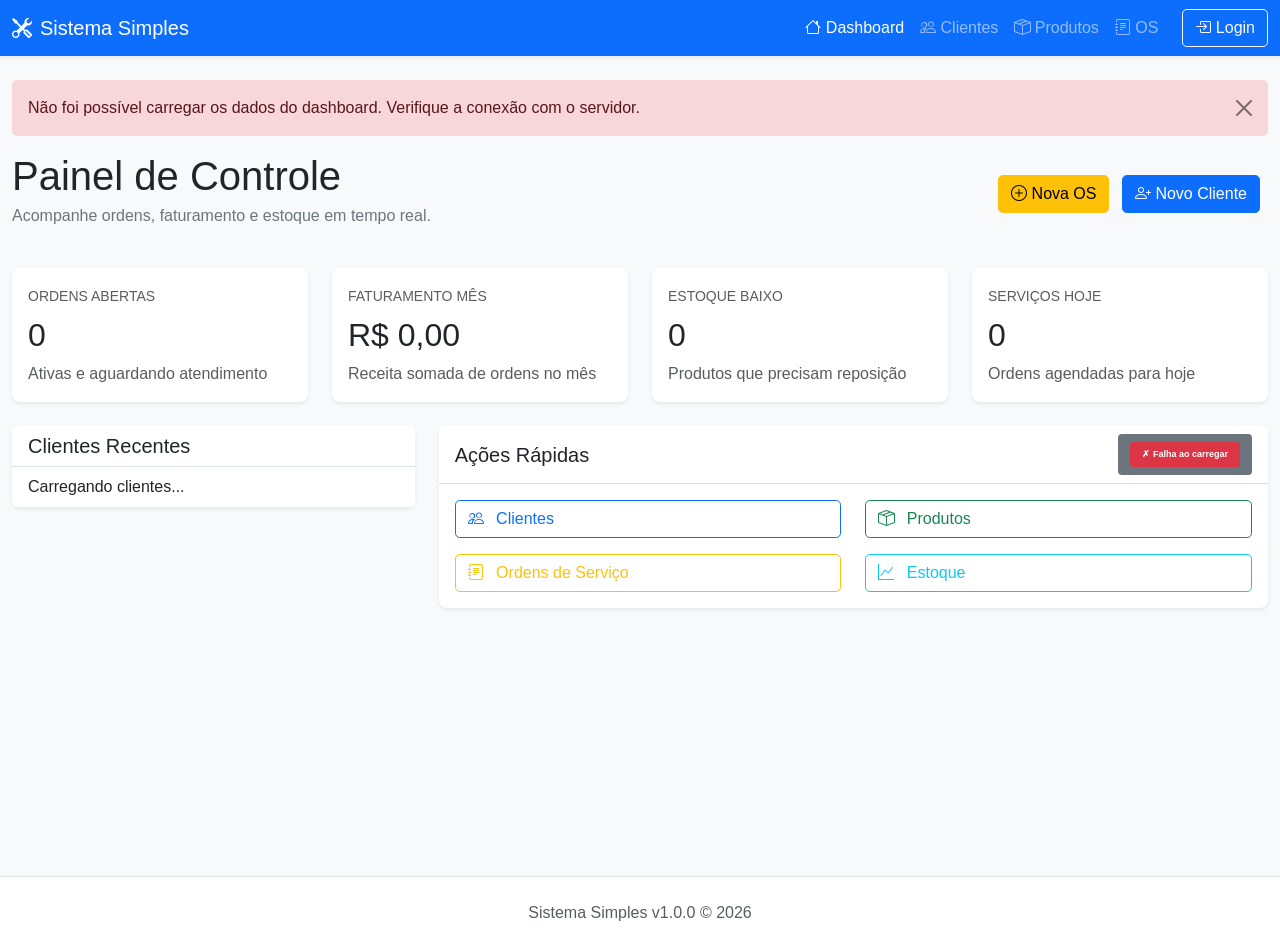
<file: frontend/index.html>
<!DOCTYPE html>
<html lang="pt-BR">
<head>
    <meta charset="UTF-8">
    <meta name="viewport" content="width=device-width, initial-scale=1.0">
    <title>Sistema Simples - Dashboard</title>
    <link href="https://cdn.jsdelivr.net/npm/bootstrap@5.3.0/dist/css/bootstrap.min.css" rel="stylesheet">
    <link rel="stylesheet" href="https://cdn.jsdelivr.net/npm/bootstrap-icons@1.11.0/font/bootstrap-icons.css">
    <link rel="stylesheet" href="css/style.css">
</head>
<body class="bg-light">
    <nav class="navbar navbar-expand-lg navbar-dark bg-primary sticky-top shadow-sm">
        <div class="container-fluid">
            <a class="navbar-brand d-flex align-items-center gap-2" href="index.html">
                <i class="bi bi-tools"></i>
                <span>Sistema Simples</span>
            </a>
            <button class="navbar-toggler" type="button" data-bs-toggle="collapse" data-bs-target="#navbarNav">
                <span class="navbar-toggler-icon"></span>
            </button>
            <div class="collapse navbar-collapse" id="navbarNav">
                <ul class="navbar-nav ms-auto align-items-lg-center">
                    <li class="nav-item">
                        <a class="nav-link active" href="index.html"><i class="bi bi-house"></i> Dashboard</a>
                    </li>
                    <li class="nav-item">
                        <a class="nav-link" href="clientes.html"><i class="bi bi-people"></i> Clientes</a>
                    </li>
                    <li class="nav-item">
                        <a class="nav-link" href="produtos.html"><i class="bi bi-box-seam"></i> Produtos</a>
                    </li>
                    <li class="nav-item">
                        <a class="nav-link" href="ordens-servico.html"><i class="bi bi-journal-text"></i> OS</a>
                    </li>
                    <li class="nav-item d-none d-lg-block">
                        <a class="btn btn-outline-light ms-3" href="login.html"><i class="bi bi-box-arrow-in-right"></i> Login</a>
                    </li>
                </ul>
            </div>
        </div>
    </nav>

    <main class="container-fluid py-4">
        <div class="row mb-4 align-items-center">
            <div class="col-lg-8">
                <h1 class="display-6 mb-1">Painel de Controle</h1>
                <p class="text-secondary">Acompanhe ordens, faturamento e estoque em tempo real.</p>
            </div>
            <div class="col-lg-4 text-lg-end mt-3 mt-lg-0">
                <a href="ordens-servico.html?novo=true" class="btn btn-warning me-2 mb-2"><i class="bi bi-plus-circle"></i> Nova OS</a>
                <a href="clientes.html?novo=true" class="btn btn-primary me-2 mb-2"><i class="bi bi-person-plus"></i> Novo Cliente</a>
            </div>
        </div>

        <div class="row g-4 mb-4">
            <div class="col-sm-6 col-xl-3">
                <div class="card shadow-sm">
                    <div class="card-body">
                        <small class="text-uppercase text-muted">Ordens Abertas</small>
                        <h2 class="mt-2" id="dashboard-open-os">0</h2>
                        <div class="text-muted">Ativas e aguardando atendimento</div>
                    </div>
                </div>
            </div>
            <div class="col-sm-6 col-xl-3">
                <div class="card shadow-sm">
                    <div class="card-body">
                        <small class="text-uppercase text-muted">Faturamento Mês</small>
                        <h2 class="mt-2" id="dashboard-month-revenue">R$ 0,00</h2>
                        <div class="text-muted">Receita somada de ordens no mês</div>
                    </div>
                </div>
            </div>
            <div class="col-sm-6 col-xl-3">
                <div class="card shadow-sm">
                    <div class="card-body">
                        <small class="text-uppercase text-muted">Estoque Baixo</small>
                        <h2 class="mt-2" id="dashboard-low-stock">0</h2>
                        <div class="text-muted">Produtos que precisam reposição</div>
                    </div>
                </div>
            </div>
            <div class="col-sm-6 col-xl-3">
                <div class="card shadow-sm">
                    <div class="card-body">
                        <small class="text-uppercase text-muted">Serviços Hoje</small>
                        <h2 class="mt-2" id="dashboard-services-today">0</h2>
                        <div class="text-muted">Ordens agendadas para hoje</div>
                    </div>
                </div>
            </div>
        </div>

        <div class="row g-4">
            <div class="col-xl-4">
                <div class="card shadow-sm">
                    <div class="card-header bg-white border-bottom">
                        <h5 class="mb-0">Clientes Recentes</h5>
                    </div>
                    <div class="list-group list-group-flush" id="dashboard-clients-list">
                        <div class="list-group-item">Carregando clientes...</div>
                    </div>
                </div>
            </div>
            <div class="col-xl-8">
                <div class="card shadow-sm">
                    <div class="card-header bg-white border-bottom d-flex justify-content-between align-items-center">
                        <h5 class="mb-0">Ações Rápidas</h5>
                        <span id="dashboard-api-status" class="badge bg-secondary">Verificando...</span>
                    </div>
                    <div class="card-body">
                        <div class="row gy-3">
                            <div class="col-sm-6">
                                <a href="clientes.html" class="btn btn-outline-primary w-100 text-start">
                                    <i class="bi bi-people me-2"></i> Clientes
                                </a>
                            </div>
                            <div class="col-sm-6">
                                <a href="produtos.html" class="btn btn-outline-success w-100 text-start">
                                    <i class="bi bi-box-seam me-2"></i> Produtos
                                </a>
                            </div>
                            <div class="col-sm-6">
                                <a href="ordens-servico.html" class="btn btn-outline-warning w-100 text-start">
                                    <i class="bi bi-journal-text me-2"></i> Ordens de Serviço
                                </a>
                            </div>
                            <div class="col-sm-6">
                                <a href="estoque.html" class="btn btn-outline-info w-100 text-start">
                                    <i class="bi bi-graph-up me-2"></i> Estoque
                                </a>
                            </div>
                        </div>
                    </div>
                </div>
            </div>
        </div>
    </main>

    <footer class="bg-white text-center py-4 mt-5 border-top">
        <div class="container">
            <p class="text-muted mb-0">Sistema Simples v1.0.0 © 2026</p>
        </div>
    </footer>

    <script src="https://cdn.jsdelivr.net/npm/bootstrap@5.3.0/dist/js/bootstrap.bundle.min.js"></script>
    <script type="module">
        import { carregarDashboard } from './js/dashboard.js';
        document.addEventListener('DOMContentLoaded', carregarDashboard);
    </script>
</body>
</html>
</file>
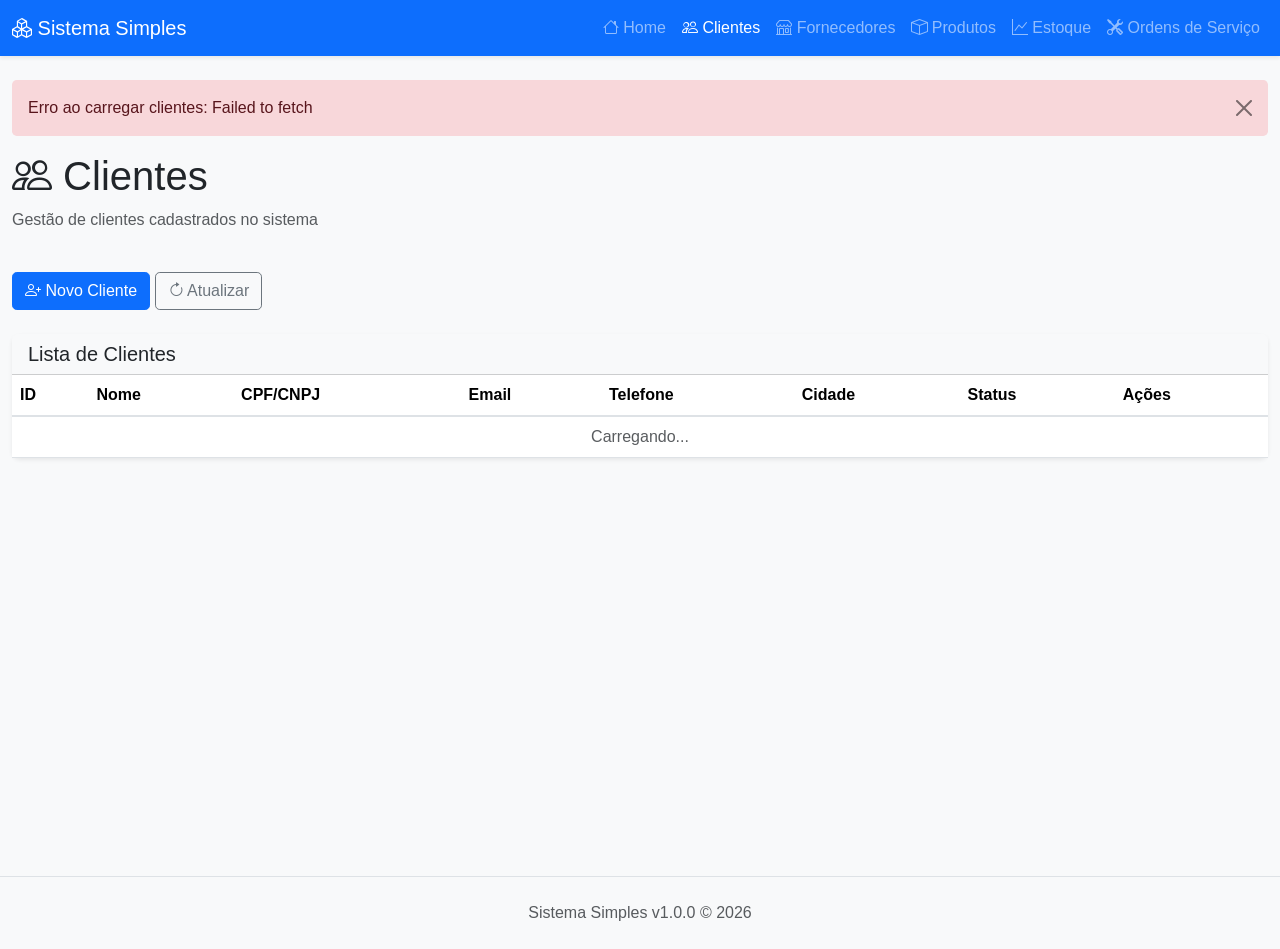
<file: frontend/clientes.html>
<!-- Página de Clientes -->
<!DOCTYPE html>
<html lang="pt-BR">
<head>
    <meta charset="UTF-8">
    <meta name="viewport" content="width=device-width, initial-scale=1.0">
    <title>Clientes - Sistema Simples</title>
    <link href="https://cdn.jsdelivr.net/npm/bootstrap@5.3.0/dist/css/bootstrap.min.css" rel="stylesheet">
    <link rel="stylesheet" href="https://cdn.jsdelivr.net/npm/bootstrap-icons@1.11.0/font/bootstrap-icons.css">
    <link rel="stylesheet" href="css/style.css">
</head>
<body>
    <!-- Navigation -->
    <nav class="navbar navbar-expand-lg navbar-dark bg-primary sticky-top">
        <div class="container-fluid">
            <a class="navbar-brand" href="index.html">
                <i class="bi bi-boxes"></i> Sistema Simples
            </a>
            <button class="navbar-toggler" type="button" data-bs-toggle="collapse" data-bs-target="#navbarNav">
                <span class="navbar-toggler-icon"></span>
            </button>
            <div class="collapse navbar-collapse" id="navbarNav">
                <ul class="navbar-nav ms-auto">
                    <li class="nav-item">
                        <a class="nav-link" href="index.html"><i class="bi bi-house"></i> Home</a>
                    </li>
                    <li class="nav-item">
                        <a class="nav-link active" href="clientes.html"><i class="bi bi-people"></i> Clientes</a>
                    </li>
                    <li class="nav-item">
                        <a class="nav-link" href="fornecedores.html"><i class="bi bi-shop"></i> Fornecedores</a>
                    </li>
                    <li class="nav-item">
                        <a class="nav-link" href="produtos.html"><i class="bi bi-box"></i> Produtos</a>
                    </li>
                    <li class="nav-item">
                        <a class="nav-link" href="estoque.html"><i class="bi bi-graph-up"></i> Estoque</a>
                    </li>
                    <li class="nav-item">
                        <a class="nav-link" href="ordens-servico.html"><i class="bi bi-tools"></i> Ordens de Serviço</a>
                    </li>
                </ul>
            </div>
        </div>
    </nav>

    <!-- Main Content -->
    <main class="container-fluid py-4">
        <div class="row mb-4">
            <div class="col-12">
                <h1 class="display-6"><i class="bi bi-people"></i> Clientes</h1>
                <p class="text-muted">Gestão de clientes cadastrados no sistema</p>
            </div>
        </div>

        <!-- Botão Novo Cliente -->
        <div class="row mb-4">
            <div class="col-12">
                <button class="btn btn-primary" data-bs-toggle="modal" data-bs-target="#modalNovoCliente">
                    <i class="bi bi-person-plus"></i> Novo Cliente
                </button>
                <button class="btn btn-outline-secondary" onclick="carregarClientes()">
                    <i class="bi bi-arrow-clockwise"></i> Atualizar
                </button>
            </div>
        </div>

        <!-- Tabela de Clientes -->
        <div class="row">
            <div class="col-12">
                <div class="card">
                    <div class="card-header bg-light">
                        <h5 class="mb-0">Lista de Clientes</h5>
                    </div>
                    <div class="table-responsive">
                        <table class="table table-hover mb-0">
                            <thead>
                                <tr>
                                    <th>ID</th>
                                    <th>Nome</th>
                                    <th>CPF/CNPJ</th>
                                    <th>Email</th>
                                    <th>Telefone</th>
                                    <th>Cidade</th>
                                    <th>Status</th>
                                    <th>Ações</th>
                                </tr>
                            </thead>
                            <tbody id="tabelaClientes">
                                <tr>
                                    <td colspan="8" class="text-center text-muted">Carregando...</td>
                                </tr>
                            </tbody>
                        </table>
                    </div>
                </div>
            </div>
        </div>
    </main>

    <!-- Modal Novo/Editar Cliente -->
    <div class="modal fade" id="modalNovoCliente" tabindex="-1">
        <div class="modal-dialog modal-lg">
            <div class="modal-content">
                <div class="modal-header">
                    <h5 class="modal-title" id="tituloModal">Novo Cliente</h5>
                    <button type="button" class="btn-close" data-bs-dismiss="modal"></button>
                </div>
                <div class="modal-body">
                    <form id="formCliente">
                        <div class="row">
                            <div class="col-md-6 mb-3">
                                <label for="nome" class="form-label">Nome *</label>
                                <input type="text" class="form-control" id="nome" required>
                            </div>
                            <div class="col-md-6 mb-3">
                                <label for="cpf_cnpj" class="form-label">CPF/CNPJ</label>
                                <input type="text" class="form-control" id="cpf_cnpj" placeholder="000.000.000-00">
                            </div>
                        </div>

                        <div class="row">
                            <div class="col-md-6 mb-3">
                                <label for="email" class="form-label">Email</label>
                                <input type="email" class="form-control" id="email">
                            </div>
                            <div class="col-md-6 mb-3">
                                <label for="telefone" class="form-label">Telefone</label>
                                <input type="tel" class="form-control" id="telefone" placeholder="(11) 99999-0000">
                            </div>
                        </div>

                        <div class="mb-3">
                            <label for="endereco" class="form-label">Endereço</label>
                            <input type="text" class="form-control" id="endereco">
                        </div>

                        <div class="row">
                            <div class="col-md-6 mb-3">
                                <label for="cidade" class="form-label">Cidade</label>
                                <input type="text" class="form-control" id="cidade">
                            </div>
                            <div class="col-md-6 mb-3">
                                <label for="estado" class="form-label">Estado</label>
                                <input type="text" class="form-control" id="estado" placeholder="SP" maxlength="2">
                            </div>
                        </div>
                    </form>
                </div>
                <div class="modal-footer">
                    <button type="button" class="btn btn-secondary" data-bs-dismiss="modal">Cancelar</button>
                    <button type="button" class="btn btn-primary" id="btnSalvarCliente">Salvar Cliente</button>
                </div>
            </div>
        </div>
    </div>

    <!-- Footer -->
    <footer class="bg-light text-center py-4 mt-5 border-top">
        <p class="text-muted mb-0">Sistema Simples v1.0.0 © 2026</p>
    </footer>

    <script src="https://cdn.jsdelivr.net/npm/bootstrap@5.3.0/dist/js/bootstrap.bundle.min.js"></script>
    <script src="js/api.js"></script>
    <script>
        const API_URL = 'http://localhost:8000/api/v1';
        let clienteEmEdicao = null;
        let modalCliente;

        // Inicializar
        document.addEventListener('DOMContentLoaded', function() {
            modalCliente = new bootstrap.Modal(document.getElementById('modalNovoCliente'));
            carregarClientes();

            document.getElementById('btnSalvarCliente').addEventListener('click', salvarCliente);
            document.getElementById('modalNovoCliente').addEventListener('hidden.bs.modal', limparFormulario);
        });

        // Carregar clientes
        async function carregarClientes() {
            try {
                const clientes = await apiGet('/clientes?limit=1000&ativo=true');
                const tabela = document.getElementById('tabelaClientes');
                
                if (clientes.length === 0) {
                    tabela.innerHTML = '<tr><td colspan="8" class="text-center text-muted">Nenhum cliente cadastrado</td></tr>';
                    return;
                }

                tabela.innerHTML = clientes.map(cliente => `
                    <tr>
                        <td>${cliente.id}</td>
                        <td>${cliente.nome}</td>
                        <td>${cliente.cpf_cnpj || '-'}</td>
                        <td>${cliente.email || '-'}</td>
                        <td>${cliente.telefone || '-'}</td>
                        <td>${cliente.cidade || '-'}</td>
                        <td>
                            <span class="badge bg-${cliente.ativo ? 'success' : 'danger'}">
                                ${cliente.ativo ? 'Ativo' : 'Inativo'}
                            </span>
                        </td>
                        <td>
                            <button class="btn btn-sm btn-info" onclick="editarCliente(${cliente.id})">
                                <i class="bi bi-pencil"></i>
                            </button>
                            <button class="btn btn-sm btn-danger" onclick="deletarCliente(${cliente.id})">
                                <i class="bi bi-trash"></i>
                            </button>
                        </td>
                    </tr>
                `).join('');
            } catch (error) {
                mostrarAlerta('Erro ao carregar clientes: ' + error.message, 'danger');
            }
        }

        // Editar cliente
        async function editarCliente(id) {
            try {
                const cliente = await apiGet(`/clientes/${id}`);
                document.getElementById('nome').value = cliente.nome;
                document.getElementById('cpf_cnpj').value = cliente.cpf_cnpj || '';
                document.getElementById('email').value = cliente.email || '';
                document.getElementById('telefone').value = cliente.telefone || '';
                document.getElementById('endereco').value = cliente.endereco || '';
                document.getElementById('cidade').value = cliente.cidade || '';
                document.getElementById('estado').value = cliente.estado || '';
                
                clienteEmEdicao = id;
                document.getElementById('tituloModal').textContent = 'Editar Cliente';
                modalCliente.show();
            } catch (error) {
                mostrarAlerta('Erro ao carregar cliente: ' + error.message, 'danger');
            }
        }

        // Salvar cliente
        async function salvarCliente() {
            const dados = {
                nome: document.getElementById('nome').value,
                cpf_cnpj: document.getElementById('cpf_cnpj').value || null,
                email: document.getElementById('email').value || null,
                telefone: document.getElementById('telefone').value || null,
                endereco: document.getElementById('endereco').value || null,
                cidade: document.getElementById('cidade').value || null,
                estado: document.getElementById('estado').value || null,
            };

            try {
                if (clienteEmEdicao) {
                    await apiPut(`/clientes/${clienteEmEdicao}`, dados);
                    mostrarAlerta('Cliente atualizado com sucesso!', 'success');
                } else {
                    await apiPost('/clientes', dados);
                    mostrarAlerta('Cliente criado com sucesso!', 'success');
                }
                
                modalCliente.hide();
                carregarClientes();
            } catch (error) {
                mostrarAlerta('Erro ao salvar cliente: ' + error.message, 'danger');
            }
        }

        // Deletar cliente
        async function deletarCliente(id) {
            if (!confirm('Tem certeza que deseja deletar este cliente?')) return;

            try {
                await apiDelete(`/clientes/${id}`);
                mostrarAlerta('Cliente deletado com sucesso!', 'success');
                carregarClientes();
            } catch (error) {
                mostrarAlerta('Erro ao deletar cliente: ' + error.message, 'danger');
            }
        }

        // Limpar formulário
        function limparFormulario() {
            document.getElementById('formCliente').reset();
            clienteEmEdicao = null;
            document.getElementById('tituloModal').textContent = 'Novo Cliente';
        }
    </script>
</body>
</html>
</file>
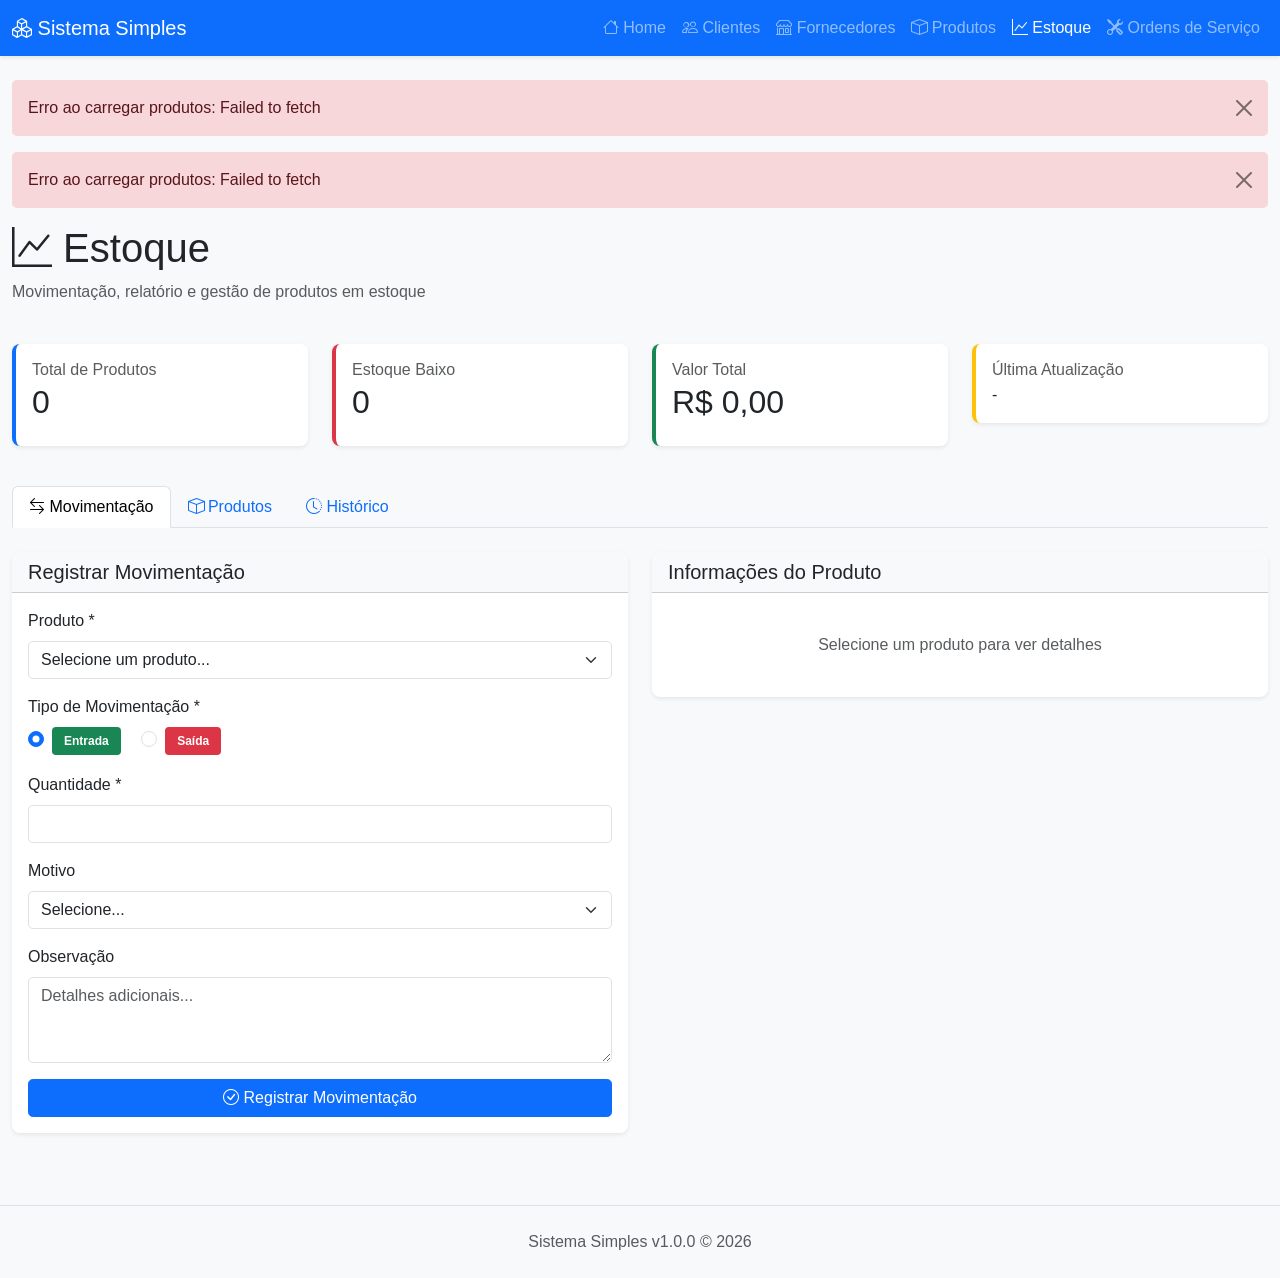
<file: frontend/estoque.html>
<!-- Página de Estoque -->
<!DOCTYPE html>
<html lang="pt-BR">
<head>
    <meta charset="UTF-8">
    <meta name="viewport" content="width=device-width, initial-scale=1.0">
    <title>Estoque - Sistema Simples</title>
    <link href="https://cdn.jsdelivr.net/npm/bootstrap@5.3.0/dist/css/bootstrap.min.css" rel="stylesheet">
    <link rel="stylesheet" href="https://cdn.jsdelivr.net/npm/bootstrap-icons@1.11.0/font/bootstrap-icons.css">
    <link rel="stylesheet" href="css/style.css">
</head>
<body>
    <nav class="navbar navbar-expand-lg navbar-dark bg-primary sticky-top">
        <div class="container-fluid">
            <a class="navbar-brand" href="index.html"><i class="bi bi-boxes"></i> Sistema Simples</a>
            <button class="navbar-toggler" type="button" data-bs-toggle="collapse" data-bs-target="#navbarNav">
                <span class="navbar-toggler-icon"></span>
            </button>
            <div class="collapse navbar-collapse" id="navbarNav">
                <ul class="navbar-nav ms-auto">
                    <li class="nav-item"><a class="nav-link" href="index.html"><i class="bi bi-house"></i> Home</a></li>
                    <li class="nav-item"><a class="nav-link" href="clientes.html"><i class="bi bi-people"></i> Clientes</a></li>
                    <li class="nav-item"><a class="nav-link" href="fornecedores.html"><i class="bi bi-shop"></i> Fornecedores</a></li>
                    <li class="nav-item"><a class="nav-link" href="produtos.html"><i class="bi bi-box"></i> Produtos</a></li>
                    <li class="nav-item"><a class="nav-link active" href="estoque.html"><i class="bi bi-graph-up"></i> Estoque</a></li>
                    <li class="nav-item"><a class="nav-link" href="ordens-servico.html"><i class="bi bi-tools"></i> Ordens de Serviço</a></li>
                </ul>
            </div>
        </div>
    </nav>

    <main class="container-fluid py-4">
        <div class="row mb-4">
            <div class="col-12">
                <h1 class="display-6"><i class="bi bi-graph-up"></i> Estoque</h1>
                <p class="text-muted">Movimentação, relatório e gestão de produtos em estoque</p>
            </div>
        </div>

        <!-- Cards de Resumo -->
        <div class="row mb-4">
            <div class="col-md-3 mb-3">
                <div class="card border-left-primary shadow-sm">
                    <div class="card-body">
                        <h6 class="text-muted mb-1">Total de Produtos</h6>
                        <h2 id="total-produtos">0</h2>
                    </div>
                </div>
            </div>
            <div class="col-md-3 mb-3">
                <div class="card border-left-danger shadow-sm">
                    <div class="card-body">
                        <h6 class="text-muted mb-1">Estoque Baixo</h6>
                        <h2 id="estoque-baixo">0</h2>
                    </div>
                </div>
            </div>
            <div class="col-md-3 mb-3">
                <div class="card border-left-success shadow-sm">
                    <div class="card-body">
                        <h6 class="text-muted mb-1">Valor Total</h6>
                        <h2 id="valor-total">R$ 0,00</h2>
                    </div>
                </div>
            </div>
            <div class="col-md-3 mb-3">
                <div class="card border-left-warning shadow-sm">
                    <div class="card-body">
                        <h6 class="text-muted mb-1">Última Atualização</h6>
                        <p class="mb-0 text-small" id="ultima-atualizacao">-</p>
                    </div>
                </div>
            </div>
        </div>

        <!-- Abas de funcionalidades -->
        <ul class="nav nav-tabs mb-4" id="estoqueTab" role="tablist">
            <li class="nav-item" role="presentation">
                <button class="nav-link active" id="movimentacao-tab" data-bs-toggle="tab" data-bs-target="#movimentacao" type="button">
                    <i class="bi bi-arrow-left-right"></i> Movimentação
                </button>
            </li>
            <li class="nav-item" role="presentation">
                <button class="nav-link" id="produtos-tab" data-bs-toggle="tab" data-bs-target="#produtos" type="button">
                    <i class="bi bi-box"></i> Produtos
                </button>
            </li>
            <li class="nav-item" role="presentation">
                <button class="nav-link" id="historico-tab" data-bs-toggle="tab" data-bs-target="#historico" type="button">
                    <i class="bi bi-clock-history"></i> Histórico
                </button>
            </li>
        </ul>

        <!-- Conteúdo das Abas -->
        <div class="tab-content" id="estoqueTabContent">
            <!-- Aba Movimentação -->
            <div class="tab-pane fade show active" id="movimentacao" role="tabpanel">
                <div class="row">
                    <div class="col-lg-6">
                        <div class="card">
                            <div class="card-header bg-light">
                                <h5 class="mb-0">Registrar Movimentação</h5>
                            </div>
                            <div class="card-body">
                                <form id="formMovimentacao">
                                    <div class="mb-3">
                                        <label for="produto_id" class="form-label">Produto *</label>
                                        <select class="form-select" id="produto_id" required>
                                            <option value="">Selecione um produto...</option>
                                        </select>
                                    </div>

                                    <div class="mb-3">
                                        <label for="tipo_movimento" class="form-label">Tipo de Movimentação *</label>
                                        <div>
                                            <div class="form-check form-check-inline">
                                                <input class="form-check-input" type="radio" name="tipo" id="entrada" value="ENTRADA" checked>
                                                <label class="form-check-label" for="entrada">
                                                    <span class="badge bg-success">Entrada</span>
                                                </label>
                                            </div>
                                            <div class="form-check form-check-inline">
                                                <input class="form-check-input" type="radio" name="tipo" id="saida" value="SAIDA">
                                                <label class="form-check-label" for="saida">
                                                    <span class="badge bg-danger">Saída</span>
                                                </label>
                                            </div>
                                        </div>
                                    </div>

                                    <div class="mb-3">
                                        <label for="quantidade" class="form-label">Quantidade *</label>
                                        <input type="number" class="form-control" id="quantidade" min="1" required>
                                    </div>

                                    <div class="mb-3">
                                        <label for="motivo" class="form-label">Motivo</label>
                                        <select class="form-select" id="motivo">
                                            <option value="">Selecione...</option>
                                            <option value="COMPRA">Compra</option>
                                            <option value="DEVOLUCAO">Devolução</option>
                                            <option value="TRANSFERENCIA">Transferência</option>
                                            <option value="INVENTARIO">Inventário</option>
                                            <option value="DANO">Dano</option>
                                            <option value="USO">Uso</option>
                                            <option value="OUTRO">Outro</option>
                                        </select>
                                    </div>

                                    <div class="mb-3">
                                        <label for="observacao" class="form-label">Observação</label>
                                        <textarea class="form-control" id="observacao" rows="3" placeholder="Detalhes adicionais..."></textarea>
                                    </div>

                                    <button type="button" class="btn btn-primary w-100" id="btnRegistrarMovimento">
                                        <i class="bi bi-check-circle"></i> Registrar Movimentação
                                    </button>
                                </form>
                            </div>
                        </div>
                    </div>

                    <div class="col-lg-6">
                        <div class="card">
                            <div class="card-header bg-light">
                                <h5 class="mb-0">Informações do Produto</h5>
                            </div>
                            <div class="card-body">
                                <div id="infoSemSelecao" class="text-muted text-center py-4">
                                    Selecione um produto para ver detalhes
                                </div>
                                <div id="infoComSelecao" style="display: none;">
                                    <dl class="row">
                                        <dt class="col-sm-4">Produto:</dt>
                                        <dd class="col-sm-8" id="info-nome">-</dd>
                                        <dt class="col-sm-4">SKU:</dt>
                                        <dd class="col-sm-8" id="info-sku">-</dd>
                                        <dt class="col-sm-4">Quantidade Atual:</dt>
                                        <dd class="col-sm-8"><strong id="info-quantidade">-</strong></dd>
                                        <dt class="col-sm-4">Quantidade Mínima:</dt>
                                        <dd class="col-sm-8" id="info-minima">-</dd>
                                        <dt class="col-sm-4">Status:</dt>
                                        <dd class="col-sm-8" id="info-status">-</dd>
                                        <dt class="col-sm-4">Preço Custo:</dt>
                                        <dd class="col-sm-8" id="info-preco-custo">-</dd>
                                        <dt class="col-sm-4">Preço Venda:</dt>
                                        <dd class="col-sm-8" id="info-preco-venda">-</dd>
                                    </dl>
                                </div>
                            </div>
                        </div>
                    </div>
                </div>
            </div>

            <!-- Aba Produtos -->
            <div class="tab-pane fade" id="produtos" role="tabpanel">
                <div class="card">
                    <div class="card-header bg-light d-flex justify-content-between align-items-center">
                        <h5 class="mb-0">Produtos em Estoque</h5>
                        <button class="btn btn-sm btn-outline-secondary" onclick="carregarProdutosEstoque()">
                            <i class="bi bi-arrow-clockwise"></i>
                        </button>
                    </div>
                    <div class="table-responsive">
                        <table class="table table-hover mb-0">
                            <thead>
                                <tr>
                                    <th>SKU</th>
                                    <th>Nome</th>
                                    <th>Categoria</th>
                                    <th>Quantidade</th>
                                    <th>Mínimo</th>
                                    <th>Status</th>
                                    <th>Valor Estoque</th>
                                </tr>
                            </thead>
                            <tbody id="tabelaProdutosEstoque">
                                <tr><td colspan="7" class="text-center text-muted">Carregando...</td></tr>
                            </tbody>
                        </table>
                    </div>
                </div>
            </div>

            <!-- Aba Histórico -->
            <div class="tab-pane fade" id="historico" role="tabpanel">
                <div class="row mb-3">
                    <div class="col-md-4">
                        <label for="produtoFiltroHistorico" class="form-label">Filtrar por Produto</label>
                        <select class="form-select" id="produtoFiltroHistorico" onchange="carregarHistorico()">
                            <option value="">Todos os produtos</option>
                        </select>
                    </div>
                </div>

                <div class="card">
                    <div class="card-header bg-light d-flex justify-content-between align-items-center">
                        <h5 class="mb-0">Histórico de Movimentações</h5>
                        <button class="btn btn-sm btn-outline-secondary" onclick="carregarHistorico()">
                            <i class="bi bi-arrow-clockwise"></i>
                        </button>
                    </div>
                    <div class="table-responsive">
                        <table class="table table-hover mb-0">
                            <thead>
                                <tr>
                                    <th>Data</th>
                                    <th>Produto</th>
                                    <th>Tipo</th>
                                    <th>Quantidade</th>
                                    <th>Motivo</th>
                                    <th>Observação</th>
                                </tr>
                            </thead>
                            <tbody id="tabelaHistorico">
                                <tr><td colspan="6" class="text-center text-muted">Carregando...</td></tr>
                            </tbody>
                        </table>
                    </div>
                </div>
            </div>
        </div>
    </main>

    <footer class="bg-light text-center py-4 mt-5 border-top">
        <p class="text-muted mb-0">Sistema Simples v1.0.0 © 2026</p>
    </footer>

    <script src="https://cdn.jsdelivr.net/npm/bootstrap@5.3.0/dist/js/bootstrap.bundle.min.js"></script>
    <script src="js/api.js"></script>
    <script>
        let produtosMap = {};
        let produtosParaMovimento = {};

        document.addEventListener('DOMContentLoaded', function() {
            carregarRelatorio();
            carregarProdutosParaMovimento();
            carregarProdutosEstoque();
            carregarHistorico();

            document.getElementById('btnRegistrarMovimento').addEventListener('click', registrarMovimento);
            document.getElementById('produto_id').addEventListener('change', atualizarInfoProduto);
        });

        async function carregarRelatorio() {
            try {
                const relatorio = await apiGet('/estoque/relatorio/resumo');
                document.getElementById('total-produtos').textContent = relatorio.total_produtos;
                document.getElementById('estoque-baixo').textContent = relatorio.produtos_com_estoque_baixo;
                document.getElementById('valor-total').textContent = formatarMoeda(relatorio.valor_total_estoque);
                document.getElementById('ultima-atualizacao').textContent = new Date().toLocaleString('pt-BR');
            } catch (error) {
                console.error('Erro ao carregar relatório:', error);
            }
        }

        async function carregarProdutosParaMovimento() {
            try {
                const produtos = await apiGet('/produtos?limit=1000');
                const select = document.getElementById('produto_id');
                select.innerHTML = '<option value="">Selecione um produto...</option>';
                produtosParaMovimento = {};

                produtos.forEach(p => {
                    produtosParaMovimento[p.id] = p;
                    const option = document.createElement('option');
                    option.value = p.id;
                    option.textContent = `${p.nome} (SKU: ${p.sku || 'N/A'})`;
                    select.appendChild(option);
                });

                carregarProdutosParaFiltro();
            } catch (error) {
                mostrarAlerta('Erro ao carregar produtos: ' + error.message, 'danger');
            }
        }

        function carregarProdutosParaFiltro() {
            const select = document.getElementById('produtoFiltroHistorico');
            select.innerHTML = '<option value="">Todos os produtos</option>';

            Object.values(produtosParaMovimento).forEach(p => {
                const option = document.createElement('option');
                option.value = p.id;
                option.textContent = p.nome;
                select.appendChild(option);
            });
        }

        async function carregarProdutosEstoque() {
            try {
                const produtos = await apiGet('/produtos?limit=1000');
                const tabela = document.getElementById('tabelaProdutosEstoque');

                if (produtos.length === 0) {
                    tabela.innerHTML = '<tr><td colspan="7" class="text-center text-muted">Nenhum produto cadastrado</td></tr>';
                    return;
                }

                tabela.innerHTML = produtos.map(p => {
                    const statusBadge = p.quantidade_atual <= p.quantidade_minima ?
                        '<span class="badge bg-danger">Baixo</span>' :
                        '<span class="badge bg-success">OK</span>';
                    
                    const valorEstoque = (p.quantidade_atual * (p.preco_custo || 0)).toFixed(2);

                    return `
                        <tr>
                            <td>${p.sku || '-'}</td>
                            <td>${p.nome}</td>
                            <td>${p.categoria || '-'}</td>
                            <td><strong>${p.quantidade_atual}</strong></td>
                            <td>${p.quantidade_minima}</td>
                            <td>${statusBadge}</td>
                            <td>R$ ${valorEstoque}</td>
                        </tr>
                    `;
                }).join('');
            } catch (error) {
                mostrarAlerta('Erro ao carregar produtos: ' + error.message, 'danger');
            }
        }

        async function carregarHistorico() {
            try {
                const produtoId = document.getElementById('produtoFiltroHistorico').value;
                const url = produtoId ? `/estoque/movimentacoes/${produtoId}` : '/estoque/movimentacoes/0';
                
                let movimentacoes = [];
                if (produtoId) {
                    movimentacoes = await apiGet(url);
                } else {
                    const produtos = await apiGet('/produtos?limit=1000');
                    for (const p of produtos) {
                        try {
                            const movs = await apiGet(`/estoque/movimentacoes/${p.id}`);
                            movimentacoes = movimentacoes.concat(movs);
                        } catch (e) {
                            // Ignorar erro
                        }
                    }
                    movimentacoes.sort((a, b) => new Date(b.data_movimento) - new Date(a.data_movimento));
                }

                const tabela = document.getElementById('tabelaHistorico');

                if (movimentacoes.length === 0) {
                    tabela.innerHTML = '<tr><td colspan="6" class="text-center text-muted">Nenhuma movimentação registrada</td></tr>';
                    return;
                }

                tabela.innerHTML = movimentacoes.slice(0, 100).map(m => {
                    const tipoBadge = m.tipo === 'ENTRADA' ?
                        '<span class="badge bg-success">Entrada</span>' :
                        '<span class="badge bg-danger">Saída</span>';
                    
                    return `
                        <tr>
                            <td>${new Date(m.data_movimento).toLocaleString('pt-BR')}</td>
                            <td>${produtosParaMovimento[m.produto_id]?.nome || m.produto_id}</td>
                            <td>${tipoBadge}</td>
                            <td>${m.quantidade}</td>
                            <td>${m.motivo || '-'}</td>
                            <td>${m.observacao || '-'}</td>
                        </tr>
                    `;
                }).join('');
            } catch (error) {
                console.error('Erro ao carregar histórico:', error);
            }
        }

        function atualizarInfoProduto() {
            const produtoId = document.getElementById('produto_id').value;
            const infoSem = document.getElementById('infoSemSelecao');
            const infoCom = document.getElementById('infoComSelecao');

            if (!produtoId) {
                infoSem.style.display = 'block';
                infoCom.style.display = 'none';
                return;
            }

            const produto = produtosParaMovimento[produtoId];
            if (produto) {
                document.getElementById('info-nome').textContent = produto.nome;
                document.getElementById('info-sku').textContent = produto.sku || '-';
                document.getElementById('info-quantidade').textContent = produto.quantidade_atual;
                document.getElementById('info-minima').textContent = produto.quantidade_minima;
                document.getElementById('info-status').innerHTML = produto.quantidade_atual <= produto.quantidade_minima ?
                    '<span class="badge bg-danger">Baixo</span>' :
                    '<span class="badge bg-success">OK</span>';
                document.getElementById('info-preco-custo').textContent = formatarMoeda(produto.preco_custo || 0);
                document.getElementById('info-preco-venda').textContent = formatarMoeda(produto.preco_venda || 0);

                infoSem.style.display = 'none';
                infoCom.style.display = 'block';
            }
        }

        async function registrarMovimento() {
            const produtoId = document.getElementById('produto_id').value;
            const tipo = document.querySelector('input[name="tipo"]:checked').value;
            const quantidade = parseInt(document.getElementById('quantidade').value);
            const motivo = document.getElementById('motivo').value || null;
            const observacao = document.getElementById('observacao').value || null;

            if (!produtoId || !quantidade) {
                mostrarAlerta('Produto e quantidade são obrigatórios', 'warning');
                return;
            }

            const dados = {
                produto_id: parseInt(produtoId),
                tipo: tipo,
                quantidade: quantidade,
                motivo: motivo,
                observacao: observacao
            };

            try {
                await apiPost('/estoque/movimentar', dados);
                mostrarAlerta(`Movimentação de ${tipo.toLowerCase()} registrada com sucesso!`, 'success');
                
                document.getElementById('formMovimentacao').reset();
                document.getElementById('infoSemSelecao').style.display = 'block';
                document.getElementById('infoComSelecao').style.display = 'none';
                
                carregarRelatorio();
                carregarProdutosEstoque();
                carregarHistorico();
            } catch (error) {
                mostrarAlerta('Erro ao registrar movimentação: ' + error.message, 'danger');
            }
        }
    </script>
</body>
</html>
</file>
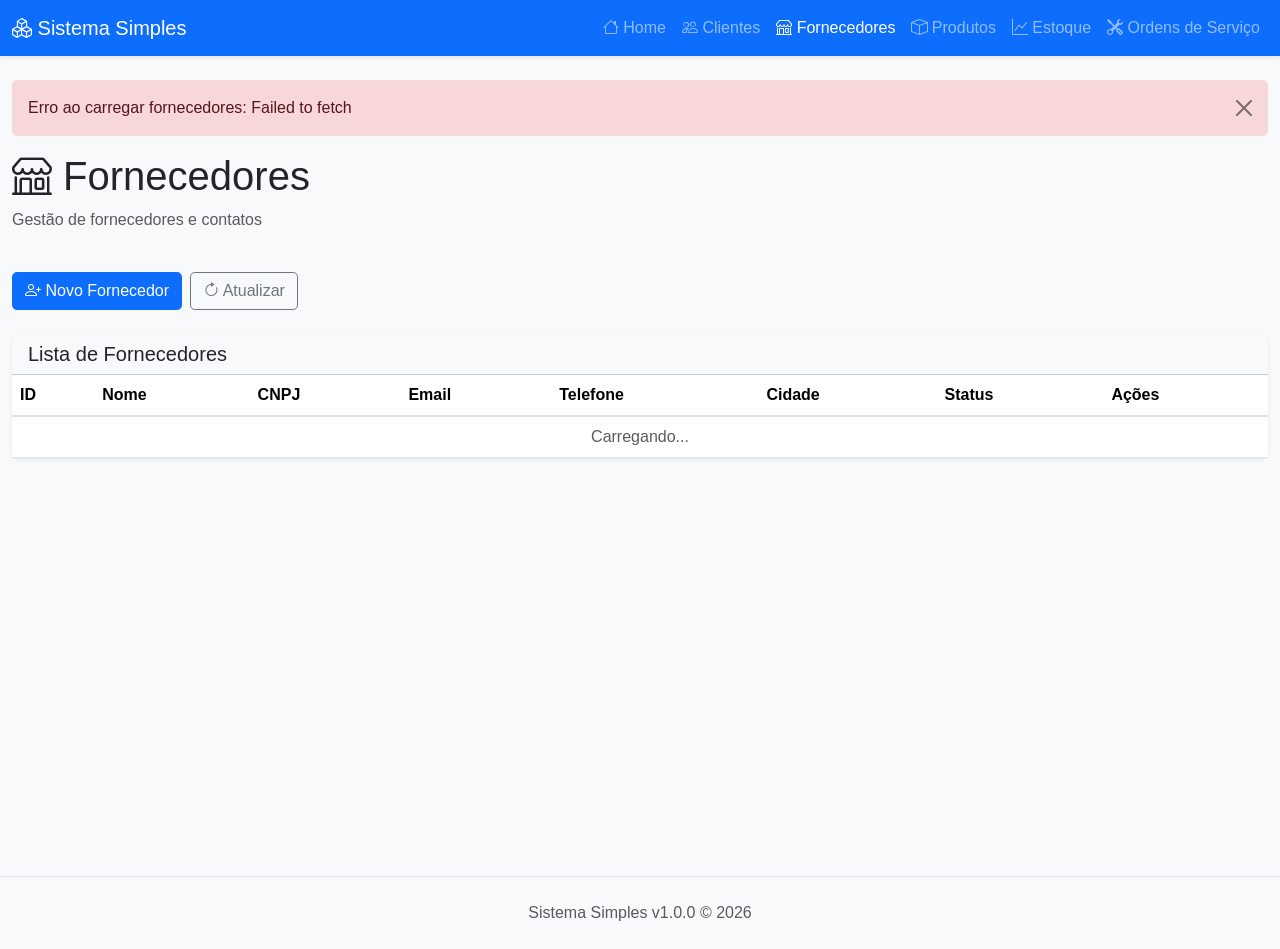
<file: frontend/fornecedores.html>
<!-- Página de Fornecedores -->
<!DOCTYPE html>
<html lang="pt-BR">
<head>
    <meta charset="UTF-8">
    <meta name="viewport" content="width=device-width, initial-scale=1.0">
    <title>Fornecedores - Sistema Simples</title>
    <link href="https://cdn.jsdelivr.net/npm/bootstrap@5.3.0/dist/css/bootstrap.min.css" rel="stylesheet">
    <link rel="stylesheet" href="https://cdn.jsdelivr.net/npm/bootstrap-icons@1.11.0/font/bootstrap-icons.css">
    <link rel="stylesheet" href="css/style.css">
</head>
<body>
    <nav class="navbar navbar-expand-lg navbar-dark bg-primary sticky-top">
        <div class="container-fluid">
            <a class="navbar-brand" href="index.html"><i class="bi bi-boxes"></i> Sistema Simples</a>
            <button class="navbar-toggler" type="button" data-bs-toggle="collapse" data-bs-target="#navbarNav">
                <span class="navbar-toggler-icon"></span>
            </button>
            <div class="collapse navbar-collapse" id="navbarNav">
                <ul class="navbar-nav ms-auto">
                    <li class="nav-item"><a class="nav-link" href="index.html"><i class="bi bi-house"></i> Home</a></li>
                    <li class="nav-item"><a class="nav-link" href="clientes.html"><i class="bi bi-people"></i> Clientes</a></li>
                    <li class="nav-item"><a class="nav-link active" href="fornecedores.html"><i class="bi bi-shop"></i> Fornecedores</a></li>
                    <li class="nav-item"><a class="nav-link" href="produtos.html"><i class="bi bi-box"></i> Produtos</a></li>
                    <li class="nav-item"><a class="nav-link" href="estoque.html"><i class="bi bi-graph-up"></i> Estoque</a></li>
                    <li class="nav-item"><a class="nav-link" href="ordens-servico.html"><i class="bi bi-tools"></i> Ordens de Serviço</a></li>
                </ul>
            </div>
        </div>
    </nav>

    <main class="container-fluid py-4">
        <div class="row mb-4">
            <div class="col-12">
                <h1 class="display-6"><i class="bi bi-shop"></i> Fornecedores</h1>
                <p class="text-muted">Gestão de fornecedores e contatos</p>
            </div>
        </div>

        <div class="row mb-4">
            <div class="col-12 d-flex gap-2 flex-wrap">
                <button class="btn btn-primary" data-bs-toggle="modal" data-bs-target="#modalFornecedor">
                    <i class="bi bi-person-plus"></i> Novo Fornecedor
                </button>
                <button class="btn btn-outline-secondary" onclick="carregarFornecedores()">
                    <i class="bi bi-arrow-clockwise"></i> Atualizar
                </button>
            </div>
        </div>

        <div class="row">
            <div class="col-12">
                <div class="card">
                    <div class="card-header bg-light">
                        <h5 class="mb-0">Lista de Fornecedores</h5>
                    </div>
                    <div class="table-responsive">
                        <table class="table table-hover mb-0">
                            <thead>
                                <tr>
                                    <th>ID</th>
                                    <th>Nome</th>
                                    <th>CNPJ</th>
                                    <th>Email</th>
                                    <th>Telefone</th>
                                    <th>Cidade</th>
                                    <th>Status</th>
                                    <th>Ações</th>
                                </tr>
                            </thead>
                            <tbody id="tabelaFornecedores">
                                <tr>
                                    <td colspan="8" class="text-center text-muted">Carregando...</td>
                                </tr>
                            </tbody>
                        </table>
                    </div>
                </div>
            </div>
        </div>
    </main>

    <!-- Modal Novo/Editar Fornecedor -->
    <div class="modal fade" id="modalFornecedor" tabindex="-1">
        <div class="modal-dialog modal-lg">
            <div class="modal-content">
                <div class="modal-header">
                    <h5 class="modal-title" id="tituloModalFornecedor">Novo Fornecedor</h5>
                    <button type="button" class="btn-close" data-bs-dismiss="modal"></button>
                </div>
                <div class="modal-body">
                    <form id="formFornecedor">
                        <div class="row">
                            <div class="col-md-6 mb-3">
                                <label for="nome" class="form-label">Nome *</label>
                                <input type="text" class="form-control" id="nome" required>
                            </div>
                            <div class="col-md-6 mb-3">
                                <label for="cnpj" class="form-label">CNPJ</label>
                                <input type="text" class="form-control" id="cnpj" placeholder="00.000.000/0000-00">
                            </div>
                        </div>

                        <div class="row">
                            <div class="col-md-6 mb-3">
                                <label for="email" class="form-label">Email</label>
                                <input type="email" class="form-control" id="email">
                            </div>
                            <div class="col-md-6 mb-3">
                                <label for="telefone" class="form-label">Telefone</label>
                                <input type="tel" class="form-control" id="telefone" placeholder="(11) 99999-0000">
                            </div>
                        </div>

                        <div class="mb-3">
                            <label for="endereco" class="form-label">Endereço</label>
                            <input type="text" class="form-control" id="endereco">
                        </div>

                        <div class="row">
                            <div class="col-md-6 mb-3">
                                <label for="cidade" class="form-label">Cidade</label>
                                <input type="text" class="form-control" id="cidade">
                            </div>
                            <div class="col-md-6 mb-3">
                                <label for="estado" class="form-label">Estado</label>
                                <input type="text" class="form-control" id="estado" placeholder="SP" maxlength="2">
                            </div>
                        </div>
                    </form>
                </div>
                <div class="modal-footer">
                    <button type="button" class="btn btn-secondary" data-bs-dismiss="modal">Cancelar</button>
                    <button type="button" class="btn btn-primary" id="btnSalvarFornecedor">Salvar Fornecedor</button>
                </div>
            </div>
        </div>
    </div>

    <footer class="bg-light text-center py-4 mt-5 border-top">
        <p class="text-muted mb-0">Sistema Simples v1.0.0 © 2026</p>
    </footer>

    <script src="https://cdn.jsdelivr.net/npm/bootstrap@5.3.0/dist/js/bootstrap.bundle.min.js"></script>
    <script src="js/api.js"></script>
    <script>
        let fornecedorEmEdicao = null;
        let modalFornecedor;

        document.addEventListener('DOMContentLoaded', function() {
            modalFornecedor = new bootstrap.Modal(document.getElementById('modalFornecedor'));
            carregarFornecedores();

            document.getElementById('btnSalvarFornecedor').addEventListener('click', salvarFornecedor);
            document.getElementById('modalFornecedor').addEventListener('hidden.bs.modal', limparFormulario);
        });

        async function carregarFornecedores() {
            try {
                const fornecedores = await apiGet('/fornecedores?limit=1000');
                const tabela = document.getElementById('tabelaFornecedores');

                if (fornecedores.length === 0) {
                    tabela.innerHTML = '<tr><td colspan="8" class="text-center text-muted">Nenhum fornecedor cadastrado</td></tr>';
                    return;
                }

                tabela.innerHTML = fornecedores.map(fornecedor => `
                    <tr>
                        <td>${fornecedor.id}</td>
                        <td>${fornecedor.nome}</td>
                        <td>${fornecedor.cnpj || '-'}</td>
                        <td>${fornecedor.email || '-'}</td>
                        <td>${fornecedor.telefone || '-'}</td>
                        <td>${fornecedor.cidade || '-'}</td>
                        <td>
                            <span class="badge bg-${fornecedor.ativo ? 'success' : 'danger'}">
                                ${fornecedor.ativo ? 'Ativo' : 'Inativo'}
                            </span>
                        </td>
                        <td>
                            <button class="btn btn-sm btn-info" onclick="editarFornecedor(${fornecedor.id})">
                                <i class="bi bi-pencil"></i>
                            </button>
                            <button class="btn btn-sm btn-danger" onclick="deletarFornecedor(${fornecedor.id})">
                                <i class="bi bi-trash"></i>
                            </button>
                        </td>
                    </tr>
                `).join('');
            } catch (error) {
                mostrarAlerta('Erro ao carregar fornecedores: ' + error.message, 'danger');
            }
        }

        async function editarFornecedor(id) {
            try {
                const fornecedor = await apiGet(`/fornecedores/${id}`);
                document.getElementById('nome').value = fornecedor.nome;
                document.getElementById('cnpj').value = fornecedor.cnpj || '';
                document.getElementById('email').value = fornecedor.email || '';
                document.getElementById('telefone').value = fornecedor.telefone || '';
                document.getElementById('endereco').value = fornecedor.endereco || '';
                document.getElementById('cidade').value = fornecedor.cidade || '';
                document.getElementById('estado').value = fornecedor.estado || '';

                fornecedorEmEdicao = id;
                document.getElementById('tituloModalFornecedor').textContent = 'Editar Fornecedor';
                modalFornecedor.show();
            } catch (error) {
                mostrarAlerta('Erro ao carregar fornecedor: ' + error.message, 'danger');
            }
        }

        async function salvarFornecedor() {
            const dados = {
                nome: document.getElementById('nome').value,
                cnpj: document.getElementById('cnpj').value || null,
                email: document.getElementById('email').value || null,
                telefone: document.getElementById('telefone').value || null,
                endereco: document.getElementById('endereco').value || null,
                cidade: document.getElementById('cidade').value || null,
                estado: document.getElementById('estado').value || null,
            };

            try {
                if (fornecedorEmEdicao) {
                    await apiPut(`/fornecedores/${fornecedorEmEdicao}`, dados);
                    mostrarAlerta('Fornecedor atualizado com sucesso!', 'success');
                } else {
                    await apiPost('/fornecedores', dados);
                    mostrarAlerta('Fornecedor criado com sucesso!', 'success');
                }
                modalFornecedor.hide();
                carregarFornecedores();
            } catch (error) {
                mostrarAlerta('Erro ao salvar fornecedor: ' + error.message, 'danger');
            }
        }

        async function deletarFornecedor(id) {
            if (!confirm('Deseja desativar este fornecedor?')) {
                return;
            }

            try {
                await apiDelete(`/fornecedores/${id}`);
                mostrarAlerta('Fornecedor desativado com sucesso!', 'success');
                carregarFornecedores();
            } catch (error) {
                mostrarAlerta('Erro ao desativar fornecedor: ' + error.message, 'danger');
            }
        }

        function limparFormulario() {
            fornecedorEmEdicao = null;
            document.getElementById('tituloModalFornecedor').textContent = 'Novo Fornecedor';
            document.getElementById('formFornecedor').reset();
        }
    </script>
</body>
</html>
</file>
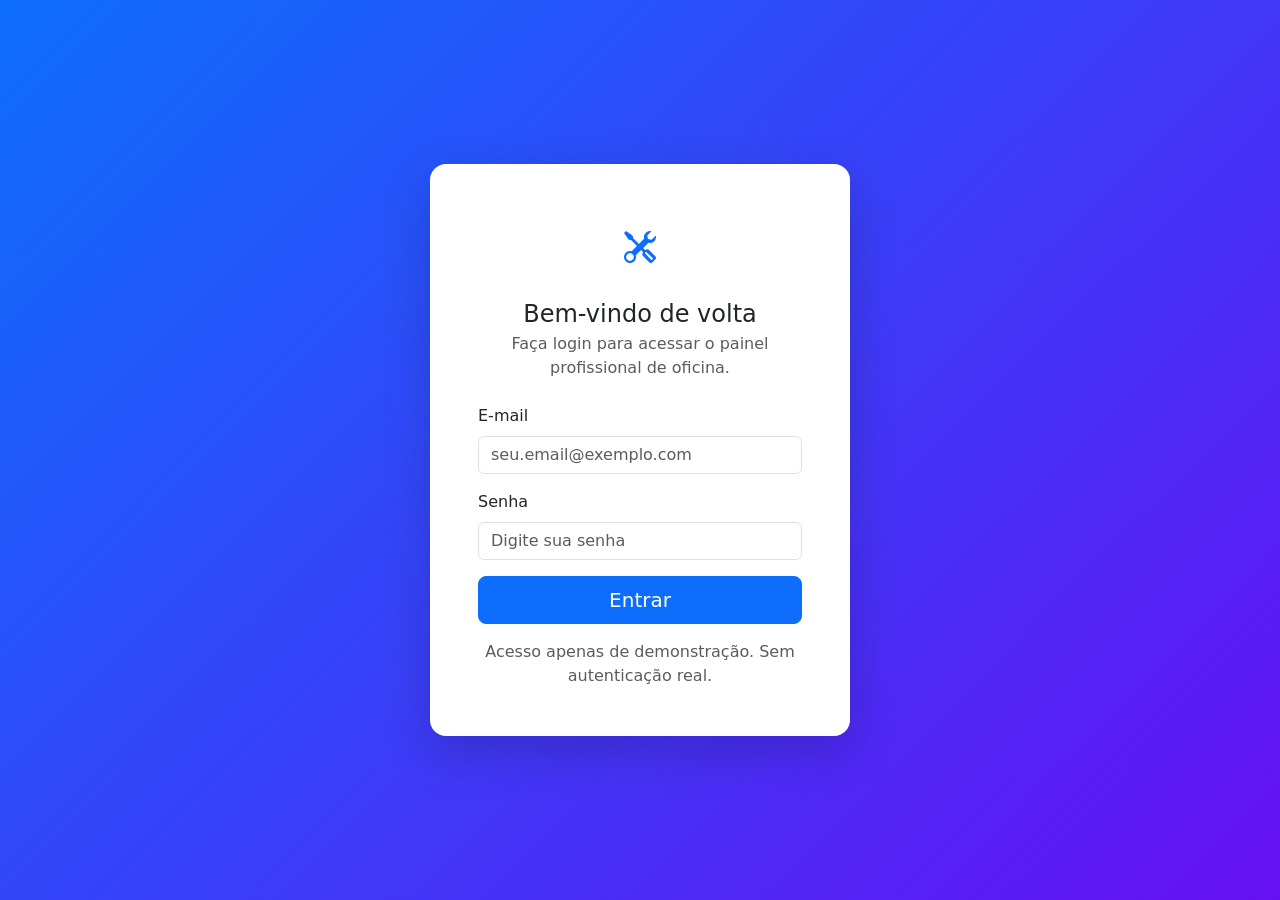
<file: frontend/login.html>
<!DOCTYPE html>
<html lang="pt-BR">
<head>
    <meta charset="UTF-8">
    <meta name="viewport" content="width=device-width, initial-scale=1.0">
    <title>Login - Sistema Simples</title>
    <link href="https://cdn.jsdelivr.net/npm/bootstrap@5.3.0/dist/css/bootstrap.min.css" rel="stylesheet">
    <link rel="stylesheet" href="https://cdn.jsdelivr.net/npm/bootstrap-icons@1.11.0/font/bootstrap-icons.css">
    <style>
        body {
            min-height: 100vh;
            display: flex;
            align-items: center;
            justify-content: center;
            background: linear-gradient(135deg, #0d6efd 0%, #6610f2 100%);
            color: white;
        }
        .login-card {
            width: 100%;
            max-width: 420px;
            border: none;
            border-radius: 1rem;
            box-shadow: 0 1.5rem 3rem rgba(0, 0, 0, 0.25);
        }
    </style>
</head>
<body>
    <div class="card login-card shadow-lg overflow-hidden">
        <div class="card-body p-4 p-sm-5">
            <div class="text-center mb-4">
                <div class="avatar avatar-lg bg-white text-primary rounded-circle d-inline-flex align-items-center justify-content-center mb-3" style="width:72px; height:72px;">
                    <i class="bi bi-tools" style="font-size:2rem;"></i>
                </div>
                <h2 class="h4 mb-1 text-dark">Bem-vindo de volta</h2>
                <p class="text-muted mb-0">Faça login para acessar o painel profissional de oficina.</p>
            </div>

            <form id="login-form">
                <div class="mb-3">
                    <label for="email" class="form-label text-dark">E-mail</label>
                    <input type="email" class="form-control" id="email" placeholder="seu.email@exemplo.com" required>
                </div>
                <div class="mb-3">
                    <label for="password" class="form-label text-dark">Senha</label>
                    <input type="password" class="form-control" id="password" placeholder="Digite sua senha" required>
                </div>
                <div class="d-grid gap-2">
                    <button type="submit" class="btn btn-primary btn-lg">Entrar</button>
                </div>
                <p class="text-center text-muted mt-3 mb-0">Acesso apenas de demonstração. Sem autenticação real.</p>
            </form>
        </div>
    </div>

    <script type="module" src="js/login.js"></script>
</body>
</html>
</file>
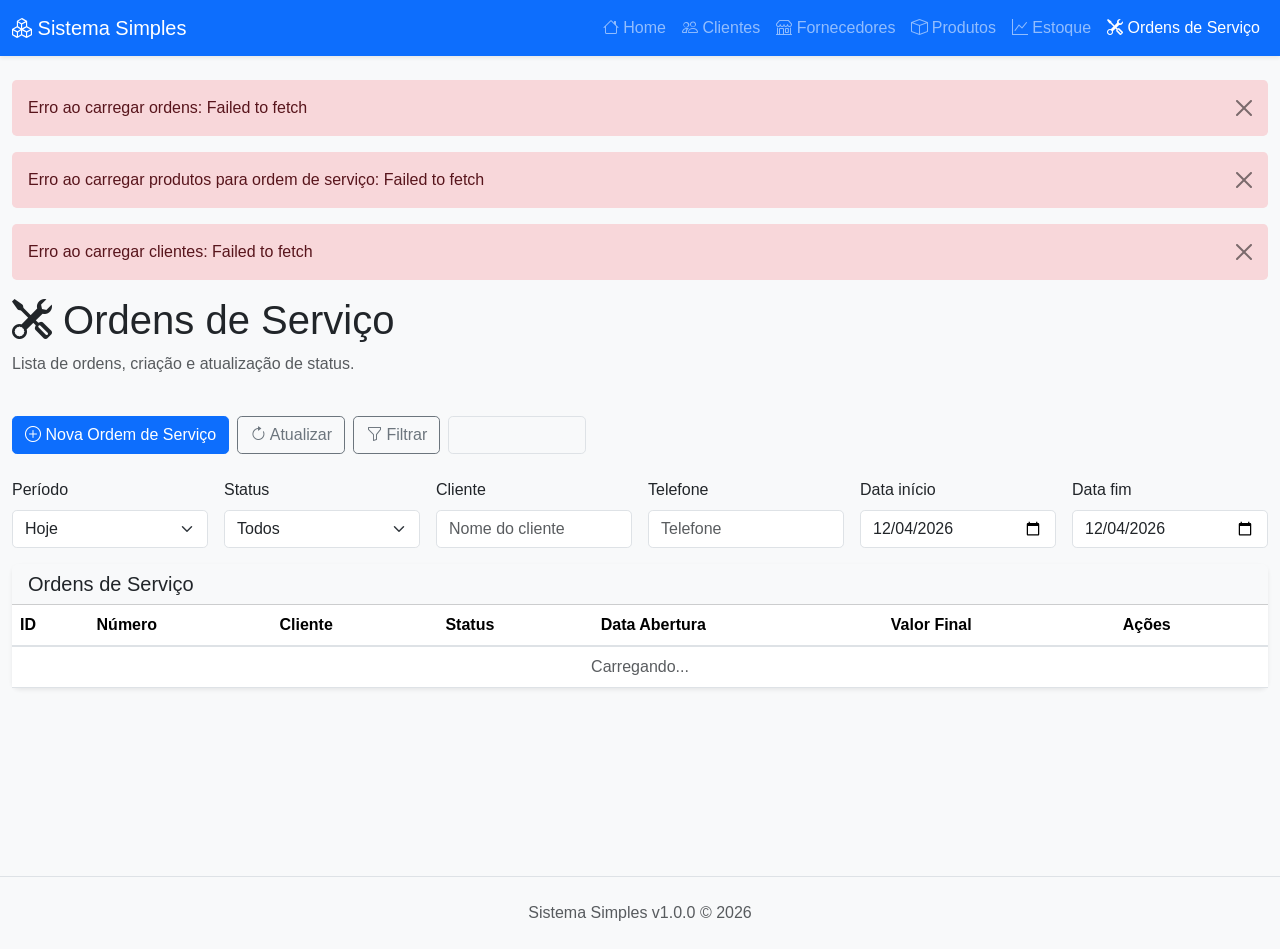
<file: frontend/ordens-servico.html>
<!-- Página de Ordens de Serviço -->
<!DOCTYPE html>
<html lang="pt-BR">
<head>
    <meta charset="UTF-8">
    <meta name="viewport" content="width=device-width, initial-scale=1.0">
    <title>Ordens de Serviço - Sistema Simples</title>
    <link href="https://cdn.jsdelivr.net/npm/bootstrap@5.3.0/dist/css/bootstrap.min.css" rel="stylesheet">
    <link rel="stylesheet" href="https://cdn.jsdelivr.net/npm/bootstrap-icons@1.11.0/font/bootstrap-icons.css">
    <link rel="stylesheet" href="css/style.css">
    <style>
        .resultado-produto-card {
            cursor: pointer;
            transition: transform .15s ease, box-shadow .15s ease;
            min-height: 72px;
            border: 1px solid #e9ecef;
        }
        .resultado-produto-card:hover {
            transform: translateY(-1px);
            box-shadow: 0 0.5rem 1rem rgba(0,0,0,.08);
        }
        .resultado-produto-card.selecionado {
            border-color: #0d6efd;
            box-shadow: 0 0 0 0.15rem rgba(13,110,253,.15);
        }
        #item_produto_resultados {
            display: grid;
            grid-template-columns: 1fr;
            gap: 0.75rem;
            max-height: 320px;
            overflow-y: auto;
        }
        #item_produto_resultados .resultado-produto-card {
            width: 100%;
        }
    </style>
</head>
<body>
    <nav class="navbar navbar-expand-lg navbar-dark bg-primary sticky-top">
        <div class="container-fluid">
            <a class="navbar-brand" href="index.html"><i class="bi bi-boxes"></i> Sistema Simples</a>
            <button class="navbar-toggler" type="button" data-bs-toggle="collapse" data-bs-target="#navbarNav">
                <span class="navbar-toggler-icon"></span>
            </button>
            <div class="collapse navbar-collapse" id="navbarNav">
                <ul class="navbar-nav ms-auto">
                    <li class="nav-item"><a class="nav-link" href="index.html"><i class="bi bi-house"></i> Home</a></li>
                    <li class="nav-item"><a class="nav-link" href="clientes.html"><i class="bi bi-people"></i> Clientes</a></li>
                    <li class="nav-item"><a class="nav-link" href="fornecedores.html"><i class="bi bi-shop"></i> Fornecedores</a></li>
                    <li class="nav-item"><a class="nav-link" href="produtos.html"><i class="bi bi-box"></i> Produtos</a></li>
                    <li class="nav-item"><a class="nav-link" href="estoque.html"><i class="bi bi-graph-up"></i> Estoque</a></li>
                    <li class="nav-item"><a class="nav-link active" href="ordens-servico.html"><i class="bi bi-tools"></i> Ordens de Serviço</a></li>
                </ul>
            </div>
        </div>
    </nav>

    <main class="container-fluid py-4">
        <div class="row mb-4">
            <div class="col-12">
                <h1 class="display-6"><i class="bi bi-tools"></i> Ordens de Serviço</h1>
                <p class="text-muted">Lista de ordens, criação e atualização de status.</p>
            </div>
        </div>

        <div class="row mb-4">
            <div class="col-12 d-flex gap-2 flex-wrap">
                <button class="btn btn-primary" data-bs-toggle="modal" data-bs-target="#modalOrdemServico">
                    <i class="bi bi-plus-circle"></i> Nova Ordem de Serviço
                </button>
                <button class="btn btn-outline-secondary" onclick="carregarOrdensServico()">
                    <i class="bi bi-arrow-clockwise"></i> Atualizar
                </button>
                                <button class="btn btn-outline-secondary" onclick="filtrarOrdens()">
                    <i class="bi bi-funnel"></i> Filtrar
                </button>
                <button class="btn btn-outline-light border" onclick="limparFiltros()">
                    <i class="bi bi-eraser"></i> Limpar filtros
                </button>
            </div>
        </div>

        <div class="row mb-3 g-3 align-items-end">
            <div class="col-md-2">
                <label for="filtroPeriodo" class="form-label">Período</label>
                <select id="filtroPeriodo" class="form-select" onchange="aplicarFiltroPeriodo()">
                    <option value="hoje">Hoje</option>
                    <option value="ontem">Ontem</option>
                    <option value="semana">Esta semana</option>
                    <option value="mes">Este mês</option>
                    <option value="todas">Todas</option>
                </select>
            </div>
            <div class="col-md-2">
                <label for="statusFiltro" class="form-label">Status</label>
                <select id="statusFiltro" class="form-select" onchange="filtrarOrdens()">
                    <option value="">Todos</option>
                    <option value="ABERTA">ABERTA</option>
                    <option value="EM_ANDAMENTO">EM_ANDAMENTO</option>
                    <option value="FECHADA">Finalizada</option>
                    <option value="CANCELADA">CANCELADA</option>
                </select>
            </div>
            <div class="col-md-2">
                                <label for="clienteBusca" class="form-label">Cliente</label>
                <input type="text" id="clienteBusca" class="form-control" placeholder="Nome do cliente">
            </div>
            <div class="col-md-2">
                                <label for="telefoneBusca" class="form-label">Telefone</label>
                <input type="text" id="telefoneBusca" class="form-control" placeholder="Telefone">
            </div>
            <div class="col-md-2">
                <label for="dataInicio" class="form-label">Data início</label>
                <input type="date" id="dataInicio" class="form-control" onchange="filtrarOrdens()">
            </div>
            <div class="col-md-2">
                <label for="dataFim" class="form-label">Data fim</label>
                <input type="date" id="dataFim" class="form-control" onchange="filtrarOrdens()">
            </div>
        </div>

        <div class="row">
            <div class="col-12">
                <div class="card">
                    <div class="card-header bg-light">
                        <h5 class="mb-0">Ordens de Serviço</h5>
                    </div>
                    <div class="table-responsive">
                        <table class="table table-hover mb-0">
                            <thead>
                                <tr>
                                    <th>ID</th>
                                    <th>Número</th>
                                    <th>Cliente</th>
                                    <th>Status</th>
                                    <th>Data Abertura</th>
                                    <th>Valor Final</th>
                                    <th>Ações</th>
                                </tr>
                            </thead>
                            <tbody id="tabelaOrdensServico">
                                <tr><td colspan="7" class="text-center text-muted">Carregando...</td></tr>
                            </tbody>
                        </table>
                    </div>
                </div>
            </div>
        </div>
    </main>

    <!-- Modal Nova/Editar Ordem de Serviço -->
    <div class="modal fade" id="modalOrdemServico" tabindex="-1">
        <div class="modal-dialog modal-xl">
            <div class="modal-content">
                <div class="modal-header">
                    <h5 class="modal-title" id="tituloModalOrdem">Nova Ordem de Serviço</h5>
                    <button type="button" class="btn-close" data-bs-dismiss="modal"></button>
                </div>
                <div class="modal-body">
                    <form id="formOrdemServico">
                        <div class="row">
                            <div class="col-md-6 mb-3">
                                <label for="cliente_id" class="form-label">Cliente *</label>
                                                                <select class="form-select" id="cliente_id" required>
                                                                    <option value="">Selecione...</option>
                                                                </select>
                                                                <button type="button" class="btn btn-sm btn-outline-success mt-2" onclick="abrirCadastroRapidoCliente()">
                                                                    <i class="bi bi-plus"></i> Cliente rápido
                                                                </button>
                            </div>
                            <div class="col-md-6 mb-3">
                                <label for="tecnico_responsavel" class="form-label">Técnico Responsável</label>
                                <input type="text" class="form-control" id="tecnico_responsavel">
                            </div>
                        </div>

                        <div class="mb-3">
                            <label for="descricao" class="form-label">Descrição *</label>
                            <textarea class="form-control" id="descricao" rows="3" required></textarea>
                        </div>

                        <div class="row">
                            <div class="col-md-4 mb-3">
                                <label for="data_prevista_conclusao" class="form-label">Previsão de Conclusão</label>
                                <input type="datetime-local" class="form-control" id="data_prevista_conclusao">
                            </div>
                        </div>

                        <div class="mb-3">
                            <label for="observacoes" class="form-label">Observações</label>
                            <textarea class="form-control" id="observacoes" rows="3"></textarea>
                        </div>

                        <div class="mb-4">
                            <h5>Itens da Ordem</h5>
                            <div class="row">
                                                            <div class="col-md-4 mb-3">
                                                                <label for="item_produto_busca" class="form-label">Buscar produto</label>
                                                                <div class="input-group mb-2">
                                                                    <input type="text" class="form-control" id="item_produto_busca" placeholder="Digite nome ou SKU">
                                                                    <button class="btn btn-outline-secondary" type="button" id="btnBuscarProduto" title="Buscar produto">
                                                                        <i class="bi bi-search"></i>
                                                                    </button>
                                                                </div>
                                                                <div id="item_produto_resultados" class="row g-3 mb-3"></div>
                                                                <small class="text-muted d-block mb-2">Pesquise e clique no produto desejado para preencher o item.</small>
                                                                <label for="item_produto_id" class="form-label">Produto</label>
                                                                <select class="form-select" id="item_produto_id">
                                                                    <option value="">Selecione...</option>
                                                                </select>
                                                                <div class="d-flex gap-2 mt-2 align-items-center">
                                                                    <button type="button" class="btn btn-sm btn-outline-success" onclick="abrirCadastroRapidoProduto()">
                                                                        <i class="bi bi-plus"></i> Produto rápido
                                                                    </button>
                                                                    <small class="text-muted ms-2" id="info_estoque_disponivel"></small>
                                                                </div>
                                                            </div>
                                                            <div class="col-md-4 mb-3">
                                                                <label for="item_descricao" class="form-label">Descrição do item (serviço)</label>
                                                                <input type="text" class="form-control" id="item_descricao" placeholder="Ex: Mão de obra">
                                                            </div>
                                                            <div class="col-md-2 mb-3">
                                                                <label for="item_quantidade" class="form-label">Quantidade</label>
                                                                <input type="number" class="form-control" id="item_quantidade" min="1" value="1">
                                                            </div>
                                                            <div class="col-md-1 mb-3">
                                                                <label for="item_valor_unitario" class="form-label">Valor</label>
                                                                <input type="number" class="form-control" id="item_valor_unitario" step="0.01">
                                                            </div>
                                                            <div class="col-md-1 mb-3">
                                                                <label for="item_subtotal" class="form-label">Subtotal</label>
                                                                <input type="text" class="form-control" id="item_subtotal" readonly>
                                                            </div>
                                                        </div>
                            <div class="mb-3">
                                <button type="button" class="btn btn-outline-primary" id="btnAdicionarItem" onclick="adicionarItemOrdem()">
                                    <i class="bi bi-plus-lg"></i> Adicionar Item
                                </button>
                            </div>
                            <div class="table-responsive">
                                <table class="table table-sm table-bordered" id="tabelaItensOrdem">
                                                                    <thead>
                                                                        <tr>
                                                                            <th>Item</th>
                                                                            <th>Qtd</th>
                                                                            <th>Valor Unit.</th>
                                                                            <th>Subtotal</th>
                                                                            <th>Ações</th>
                                                                        </tr>
                                                                    </thead>
                                                                    <tbody>
                                                                        <tr><td colspan="5" class="text-center text-muted">Nenhum item adicionado</td></tr>
                                                                    </tbody>
                                                                </table>
                                                            </div>
                                                            <div class="row mt-3">
                                                                <div class="col-md-4 mb-3">
                                                                    <label class="form-label">Valor Final</label>
                                                                    <div class="input-group">
                                                                        <span class="input-group-text">R$</span>
                                                                        <input type="text" class="form-control fw-semibold" id="valor_total" readonly value="0,00">
                                                                    </div>
                                                                </div>
                                                                <div class="col-md-4 mb-3">
                                                                    <label class="form-label">Pagamento</label>
                                                                    <div class="input-group">
                                                                        <select class="form-select" id="tipo_pagamento">
                                                                            <option value="NAO">Não pago</option>
                                                                            <option value="PARCIAL">Parcial</option>
                                                                            <option value="TOTAL">Total</option>
                                                                        </select>
                                                                        <span class="input-group-text">R$</span>
                                                                        <input type="number" step="0.01" class="form-control" id="valor_pago" value="0">
                                                                    </div>
                                                                </div>
                                                                <div class="col-md-4 mb-3">
                                                                    <label for="status" class="form-label">Status</label>
                                                                    <select class="form-select" id="status">
                                                                        <option value="ABERTA">Pendente</option>
                                                                        <option value="FECHADA">Finalizado</option>
                                                                        <option value="CANCELADA">Cancelado</option>
                                                                    </select>
                                                                </div>
                                                            </div>
                                                            <div class="row mt-2">
                                                                <div class="col-md-3">
                                                                    <div class="alert alert-secondary py-3 mb-2">
                                                                        <strong>Peças:</strong>
                                                                        <div class="fs-5 fw-semibold mt-1" id="resumo-pecas">R$ 0,00</div>
                                                                    </div>
                                                                </div>
                                                                <div class="col-md-3">
                                                                    <div class="alert alert-secondary py-3 mb-2">
                                                                        <strong>Mão de obra:</strong>
                                                                        <div class="fs-5 fw-semibold mt-1" id="resumo-mao-obra">R$ 0,00</div>
                                                                    </div>
                                                                </div>
                                                                <div class="col-md-3">
                                                                    <div class="alert alert-primary py-3 mb-2">
                                                                        <strong>Total:</strong>
                                                                        <div class="fs-5 fw-semibold mt-1" id="resumo-total">R$ 0,00</div>
                                                                    </div>
                                                                </div>
                                                                <div class="col-md-3">
                                                                    <div id="resumo-saldo-devedor-card" class="alert alert-warning py-3 mb-2">
                                                                        <strong>Total devido:</strong>
                                                                        <div class="fs-5 fw-semibold mt-1" id="resumo-saldo-devedor">R$ 0,00</div>
                                                                    </div>
                                                                </div>
                                                            </div>
                        </div>
                    </form>
                </div>
                <div class="modal-footer">
                    <button type="button" class="btn btn-secondary" data-bs-dismiss="modal">Cancelar</button>
                    <button type="button" class="btn btn-primary" id="btnSalvarOrdem">Salvar Ordem</button>
                </div>
            </div>
        </div>
    </div>

        <footer class="bg-light text-center py-4 mt-5 border-top">
        <p class="text-muted mb-0">Sistema Simples v1.0.0 © 2026</p>
    </footer>

    <!-- Modal Cadastro Rápido de Cliente -->
    <div class="modal fade" id="modalClienteRapido" tabindex="-1">
        <div class="modal-dialog">
            <div class="modal-content">
                <div class="modal-header">
                    <h5 class="modal-title">Novo Cliente Rápido</h5>
                    <button type="button" class="btn-close" data-bs-dismiss="modal"></button>
                </div>
                <div class="modal-body">
                    <div class="mb-3">
                        <label class="form-label">Nome *</label>
                        <input type="text" class="form-control" id="cr_nome">
                    </div>
                    <div class="row">
                        <div class="col-md-6 mb-3">
                            <label class="form-label">Telefone</label>
                            <input type="tel" class="form-control" id="cr_telefone">
                        </div>
                        <div class="col-md-6 mb-3">
                            <label class="form-label">E-mail</label>
                            <input type="email" class="form-control" id="cr_email">
                        </div>
                    </div>
                </div>
                <div class="modal-footer">
                    <button type="button" class="btn btn-secondary" data-bs-dismiss="modal">Cancelar</button>
                    <button type="button" class="btn btn-primary" onclick="salvarClienteRapido()">Salvar</button>
                </div>
            </div>
        </div>
    </div>

    <!-- Modal Cadastro Rápido de Produto -->
    <div class="modal fade" id="modalProdutoRapido" tabindex="-1">
        <div class="modal-dialog">
            <div class="modal-content">
                <div class="modal-header">
                    <h5 class="modal-title">Novo Produto Rápido</h5>
                    <button type="button" class="btn-close" data-bs-dismiss="modal"></button>
                </div>
                <div class="modal-body">
                    <div class="mb-3">
                        <label class="form-label">Nome *</label>
                        <input type="text" class="form-control" id="pr_nome">
                    </div>
                    <div class="row">
                        <div class="col-md-6 mb-3">
                            <label class="form-label">Preço de venda *</label>
                            <input type="number" step="0.01" class="form-control" id="pr_preco_venda">
                        </div>
                        <div class="col-md-6 mb-3">
                            <label class="form-label">SKU</label>
                            <input type="text" class="form-control" id="pr_sku">
                        </div>
                    </div>
                </div>
                <div class="modal-footer">
                    <button type="button" class="btn btn-secondary" data-bs-dismiss="modal">Cancelar</button>
                    <button type="button" class="btn btn-primary" onclick="salvarProdutoRapido()">Salvar</button>
                </div>
            </div>
        </div>
    </div>

    <script src="https://cdn.jsdelivr.net/npm/bootstrap@5.3.0/dist/js/bootstrap.bundle.min.js"></script>
    <script src="js/api.js"></script>
    <script>
        let ordemEmEdicao = null;
        let modalOrdem;
        let clientesMap = {};
        let produtosOrdem = [];
        let itensOrdem = [];
        let itensOSAtuais = [];
        let itemEmEdicaoIndex = null;
                let itemEmEdicaoPersistido = null;
                let modalClienteRapido;
                let modalProdutoRapido;
                let modalReposicao;
                let repProdutoSelecionado = null;


                document.addEventListener('DOMContentLoaded', async function() {
                        modalOrdem = new bootstrap.Modal(document.getElementById('modalOrdemServico'));
            modalClienteRapido = new bootstrap.Modal(document.getElementById('modalClienteRapido'));
            modalProdutoRapido = new bootstrap.Modal(document.getElementById('modalProdutoRapido'));
            await carregarClientes();
            await carregarProdutosOrdem();
            document.getElementById('filtroPeriodo').value = 'hoje';
            aplicarFiltroPeriodo();
                        document.getElementById('btnSalvarOrdem').addEventListener('click', salvarOrdemServico);
            document.getElementById('item_produto_id').addEventListener('change', atualizarProdutoItem);
            document.getElementById('item_produto_busca').addEventListener('input', debounce(filtrarProdutosOrdem, 200));
            document.getElementById('btnBuscarProduto').addEventListener('click', buscarProdutoOrdem);
            document.getElementById('item_produto_busca').addEventListener('keydown', function(event) {
                if (event.key === 'Enter') {
                    event.preventDefault();
                    buscarProdutoOrdem();
                }
            });
            document.getElementById('item_produto_busca').addEventListener('change', buscarProdutoOrdem);
            document.getElementById('item_quantidade').addEventListener('input', atualizarSubtotalItem);
            document.getElementById('item_valor_unitario').addEventListener('input', atualizarSubtotalItem);
            document.getElementById('modalOrdemServico').addEventListener('hidden.bs.modal', limparFormulario);

                        // Atualizar saldo quando valor_pago ou tipo_pagamento mudar
                        document.getElementById('tipo_pagamento').addEventListener('change', atualizarSaldo);
                        document.getElementById('valor_pago').addEventListener('input', atualizarSaldo);

                        // Busca com debounce
                        document.getElementById('clienteBusca').addEventListener('input', debounce(filtrarOrdens, 300));
                        document.getElementById('telefoneBusca').addEventListener('input', debounce(filtrarOrdens, 300));
                    });

        async function carregarClientes() {
            try {
                const clientes = await apiGet('/clientes?limit=1000&ativo=true');
                const select = document.getElementById('cliente_id');
                select.innerHTML = '<option value="">Selecione...</option>';
                clientesMap = {};

                clientes.forEach(cliente => {
                    clientesMap[cliente.id] = cliente.nome;
                    const option = document.createElement('option');
                    option.value = cliente.id;
                    option.textContent = cliente.nome;
                    select.appendChild(option);
                });
            } catch (error) {
                mostrarAlerta('Erro ao carregar clientes: ' + error.message, 'danger');
            }
        }

        async function carregarProdutosOrdem() {
                        try {
                const produtos = await apiGet('/produtos?limit=1000&ativo=true');
                produtosOrdem = produtos;
                atualizarListaProdutosOrdem();
            } catch (error) {
                mostrarAlerta('Erro ao carregar produtos para ordem de serviço: ' + error.message, 'danger');
            } finally {
                // limpar info de estoque disponível
                const info = document.getElementById('info_estoque_disponivel');
                if (info) info.textContent = '';
            }
        }

        function atualizarProdutoItem() {
                            const produtoId = parseInt(document.getElementById('item_produto_id').value, 10);
                            const produto = produtosOrdem.find(p => p.id === produtoId);
                            const valorUnitarioInput = document.getElementById('item_valor_unitario');
                            const quantidadeInput = document.getElementById('item_quantidade');

                            const info = document.getElementById('info_estoque_disponivel');

                            if (produto) {
                                valorUnitarioInput.value = produto.preco_venda ?? '';
                                const quantidade = Number(quantidadeInput.value) || 1;
                                document.getElementById('item_subtotal').value = formatarMoeda((produto.preco_venda || 0) * quantidade);
                                document.getElementById('item_descricao').value = produto.nome;
                                if (info) info.textContent = `Disponível: ${produto.quantidade_atual ?? 0}`;
                            } else {
                                valorUnitarioInput.value = '';
                                document.getElementById('item_subtotal').value = '';
                                if (info) info.textContent = '';
                            }
                        }

        function normalizarTexto(texto = '') {
            if (texto === null || texto === undefined) {
                texto = '';
            }
            return texto
                .toString()
                .normalize('NFD')
                .replace(/[\u0300-\u036f]/g, '')
                .toLowerCase();
        }

        function filtrarProdutosOrdem() {
            const filtro = document.getElementById('item_produto_busca').value.trim();
            return atualizarListaProdutosOrdem(filtro);
        }

        async function buscarProdutoOrdem() {
            if (!produtosOrdem || produtosOrdem.length === 0) {
                await carregarProdutosOrdem();
            }
            const filtro = document.getElementById('item_produto_busca').value.trim();
            const resultados = atualizarListaProdutosOrdem(filtro);
            const select = document.getElementById('item_produto_id');

            if (resultados.length === 1) {
                select.value = resultados[0].id;
                atualizarProdutoItem();
                return;
            }

            select.value = '';
        }

        function selecionarProdutoOrdem(produtoId) {
            document.getElementById('item_produto_id').value = produtoId;
            atualizarProdutoItem();
            document.getElementById('item_produto_busca').value = '';
            atualizarListaProdutosOrdem('');
        }

        function atualizarListaProdutosOrdem(filtro = '') {
            const select = document.getElementById('item_produto_id');
            const resultadosContainer = document.getElementById('item_produto_resultados');
            select.innerHTML = '<option value="">Selecione...</option>';
            resultadosContainer.innerHTML = '';
            const textoFiltro = normalizarTexto(filtro);

            const produtosFiltrados = produtosOrdem.filter(produto => {
                const nome = normalizarTexto(produto.nome);
                const sku = normalizarTexto(produto.sku);
                const descricao = normalizarTexto(produto.descricao);
                if (!textoFiltro) return false;
                return nome.includes(textoFiltro) || sku.includes(textoFiltro) || descricao.includes(textoFiltro);
            });

            if (produtosFiltrados.length === 0) {
                if (textoFiltro) {
                    resultadosContainer.innerHTML = '<div class="col-12"><div class="alert alert-secondary mb-0">Nenhum produto encontrado.</div></div>';
                }
                const emptyOption = document.createElement('option');
                emptyOption.value = '';
                emptyOption.disabled = true;
                emptyOption.selected = true;
                emptyOption.textContent = 'Nenhum produto encontrado';
                select.appendChild(emptyOption);
                return produtosFiltrados;
            }

            produtosFiltrados.forEach(produto => {
                const option = document.createElement('option');
                option.value = produto.id;
                option.textContent = `${produto.nome} (SKU: ${produto.sku || '-'})`;
                select.appendChild(option);

                const itemWrapper = document.createElement('div');
                itemWrapper.className = 'col-12';
                itemWrapper.innerHTML = `
                    <div class="card resultado-produto-card h-100" onclick="selecionarProdutoOrdem(${produto.id})">
                        <div class="card-body py-2 px-3">
                            <div class="d-flex justify-content-between align-items-center">
                                <div>
                                    <div class="fw-semibold">${produto.nome}</div>
                                    <div class="small text-muted">SKU: ${produto.sku || '-'}</div>
                                </div>
                                <div class="text-end">
                                    <div class="fw-semibold">R$ ${formatarMoeda(produto.preco_venda ?? 0)}</div>
                                </div>
                            </div>
                        </div>
                    </div>
                `;
                resultadosContainer.appendChild(itemWrapper);
            });

            return produtosFiltrados;
        }

        function atualizarSubtotalItem() {
                    const quantidade = Number(document.getElementById('item_quantidade').value) || 0;
                    const valorUnitario = Number(document.getElementById('item_valor_unitario').value) || 0;
                    document.getElementById('item_subtotal').value = formatarMoeda(quantidade * valorUnitario);
                    atualizarSaldo();
                }

        function atualizarSaldo() {
            const valorTotal = Number(document.getElementById('valor_total').value.replace(',', '.')) || 0;
            const tipoPagamento = document.getElementById('tipo_pagamento').value;
            let valorPago = Number(document.getElementById('valor_pago').value) || 0;

            if (tipoPagamento === 'TOTAL') {
                valorPago = valorTotal;
                document.getElementById('valor_pago').value = valorTotal.toFixed(2);
            } else if (tipoPagamento === 'NAO') {
                valorPago = 0;
                document.getElementById('valor_pago').value = '0.00';
            } else if (tipoPagamento === 'PARCIAL') {
                if (valorPago > valorTotal) {
                    valorPago = valorTotal;
                    document.getElementById('valor_pago').value = valorTotal.toFixed(2);
                }
            }

            const saldo = Math.max(0, valorTotal - valorPago);
            const saldoDevedorEl = document.getElementById('saldo_devedor');
            if (saldoDevedorEl) {
                saldoDevedorEl.textContent = `R$ ${saldo.toFixed(2)}`;
            }

            const resumoSaldo = document.getElementById('resumo-saldo-devedor');
            const resumoSaldoCard = document.getElementById('resumo-saldo-devedor-card');
            const statusAtual = document.getElementById('status')?.value;
            const estaCancelada = statusAtual === 'CANCELADA';

            if (resumoSaldo) {
                resumoSaldo.textContent = formatarMoeda(saldo);
            }
            if (resumoSaldoCard) {
                resumoSaldoCard.classList.remove('alert-warning', 'alert-danger', 'alert-success', 'alert-secondary');
                if (estaCancelada) {
                    resumoSaldoCard.classList.add('alert-danger');
                } else if (saldo > 0) {
                    resumoSaldoCard.classList.add('alert-warning');
                } else {
                    resumoSaldoCard.classList.add('alert-success');
                }
            }
        }

        function inferirTipoPagamento(valorPago, valorTotal) {
            if (!valorPago || valorPago <= 0) {
                return 'NAO';
            }
            if (valorPago >= valorTotal) {
                return 'TOTAL';
            }
            return 'PARCIAL';
        }

        function renderizarItensOrdem() {
            const tbody = document.querySelector('#tabelaItensOrdem tbody');
            if (itensOSAtuais.length === 0 && itensOrdem.length === 0) {
                tbody.innerHTML = '<tr><td colspan="5" class="text-center text-muted">Nenhum item adicionado</td></tr>';
                atualizarResumoItens();
                return;
            }

            const linhas = [];

                        itensOSAtuais.forEach(item => {
                linhas.push(`
                    <tr class="table-secondary">
                        <td>${item.descricao || ('Produto ' + item.produto_id)}</td>
                        <td>${item.quantidade}</td>
                        <td>R$ ${Number(item.valor_unitario).toFixed(2)}</td>
                        <td>R$ ${Number(item.subtotal).toFixed(2)}</td>
                        <td>
                            <button type="button" class="btn btn-sm btn-secondary me-1" onclick="editarItemPersistido(${item.id})"><i class="bi bi-pencil"></i></button>
                            <button type="button" class="btn btn-sm btn-danger" onclick="removerItemOSPersistido(${item.id})"><i class="bi bi-trash"></i></button>
                        </td>
                    </tr>
                `);
            });

            itensOrdem.forEach((item, index) => {
                linhas.push(`
                    <tr>
                        <td>${item.descricao}</td>
                        <td>${item.quantidade}</td>
                        <td>R$ ${Number(item.valor_unitario).toFixed(2)}</td>
                        <td>R$ ${Number(item.subtotal).toFixed(2)}</td>
                        <td>
                            <button type="button" class="btn btn-sm btn-secondary me-1" onclick="editarItemNovo(${index})"><i class="bi bi-pencil"></i></button>
                            <button type="button" class="btn btn-sm btn-danger" onclick="removerItemOrdem(${index})"><i class="bi bi-trash"></i></button>
                        </td>
                    </tr>
                `);
            });

            tbody.innerHTML = linhas.join('');
            atualizarTotalOrdem();
            atualizarResumoItens();
        }

        async function adicionarItemOrdem() {
            const produtoId = parseInt(document.getElementById('item_produto_id').value, 10) || null;
            const descricaoItem = document.getElementById('item_descricao').value.trim();
            const quantidade = Number(document.getElementById('item_quantidade').value) || 0;
            const valorUnitario = Number(document.getElementById('item_valor_unitario').value) || 0;
            const subtotal = Number((quantidade * valorUnitario).toFixed(2));
            const produto = produtosOrdem.find(p => p.id === produtoId);

                        if (!produtoId && (!descricaoItem || !valorUnitario)) {
                mostrarAlerta('Informe um produto ou preencha descrição e valor para serviço.', 'warning');
                return;
            }
            if (quantidade <= 0) {
                mostrarAlerta('Quantidade deve ser maior que zero.', 'warning');
                return;
            }

            const itemData = {
                produto_id: produto ? produto.id : null,
                descricao: produto ? produto.nome : descricaoItem,
                quantidade,
                valor_unitario: valorUnitario,
                subtotal,
            };

            if (itemEmEdicaoPersistido) {
                try {
                    await atualizarItemOS(ordemEmEdicao, itemEmEdicaoPersistido.id, itemData);
                    itensOSAtuais = await listarItensOS(ordemEmEdicao);
                    mostrarAlerta('Item atualizado com sucesso!', 'success');
                } catch (error) {
                    mostrarAlerta('Erro ao atualizar item persistido: ' + error.message, 'danger');
                    return;
                }
            } else if (itemEmEdicaoIndex !== null) {
                itensOrdem[itemEmEdicaoIndex] = itemData;
                itemEmEdicaoIndex = null;
            } else {
                itensOrdem.push(itemData);
            }

            resetItemForm();
            renderizarItensOrdem();
        }

        function removerItemOrdem(index) {
            itensOrdem.splice(index, 1);
            renderizarItensOrdem();
        }

        async function editarItemNovo(index) {
            const item = itensOrdem[index];
            if (!item) return;

            itemEmEdicaoIndex = index;
            itemEmEdicaoPersistido = null;
            document.getElementById('item_produto_id').value = item.produto_id || '';
            document.getElementById('item_descricao').value = item.descricao || '';
            document.getElementById('item_quantidade').value = item.quantidade;
            document.getElementById('item_valor_unitario').value = item.valor_unitario;
            document.getElementById('item_subtotal').value = formatarMoeda(item.subtotal);
            document.getElementById('btnAdicionarItem').innerHTML = '<i class="bi bi-save"></i> Salvar Item';
        }

        async function editarItemPersistido(itemId) {
            if (!ordemEmEdicao) return;
            const item = itensOSAtuais.find(i => i.id === itemId);
            if (!item) return;

            itemEmEdicaoPersistido = item;
            itemEmEdicaoIndex = null;
            document.getElementById('item_produto_id').value = item.produto_id || '';
            document.getElementById('item_descricao').value = item.descricao || '';
            document.getElementById('item_quantidade').value = item.quantidade;
            document.getElementById('item_valor_unitario').value = item.valor_unitario;
            document.getElementById('item_subtotal').value = formatarMoeda(item.subtotal);
            document.getElementById('btnAdicionarItem').innerHTML = '<i class="bi bi-save"></i> Salvar Item';
        }

        async function removerItemOSPersistido(itemId) {
            if (!ordemEmEdicao) return;
            if (!confirm('Deseja excluir este item permanentemente?')) {
                return;
            }

            try {
                await deleteItemOS(ordemEmEdicao, itemId);
                itensOSAtuais = await listarItensOS(ordemEmEdicao);
                renderizarItensOrdem();
                mostrarAlerta('Item excluído com sucesso!', 'success');
            } catch (error) {
                mostrarAlerta('Erro ao excluir item: ' + error.message, 'danger');
            }
        }

        function resetItemForm() {
            itemEmEdicaoIndex = null;
            itemEmEdicaoPersistido = null;
            document.getElementById('item_produto_id').value = '';
            document.getElementById('item_descricao').value = '';
            document.getElementById('item_quantidade').value = 1;
            document.getElementById('item_valor_unitario').value = '';
            document.getElementById('item_subtotal').value = '';
                        document.getElementById('btnAdicionarItem').innerHTML = '<i class="bi bi-plus-lg"></i> Adicionar Item';
        }

        function abrirCadastroRapidoCliente() {
            document.getElementById('cr_nome').value = '';
            document.getElementById('cr_telefone').value = '';
            document.getElementById('cr_email').value = '';
            modalClienteRapido.show();
        }
        async function salvarClienteRapido() {
            const nome = document.getElementById('cr_nome').value.trim();
            const telefone = document.getElementById('cr_telefone').value.trim() || null;
            const email = document.getElementById('cr_email').value.trim() || null;
            if (!nome) {
                mostrarAlerta('Informe o nome do cliente.', 'warning');
                return;
            }
            try {
                const novo = await apiPost('/clientes', { nome, telefone, email });
                await carregarClientes();
                document.getElementById('cliente_id').value = novo.id;
                modalClienteRapido.hide();
                mostrarAlerta('Cliente criado e selecionado!', 'success');
            } catch (e) {
                mostrarAlerta('Erro ao criar cliente: ' + e.message, 'danger');
            }
        }

        function abrirCadastroRapidoProduto() {
            document.getElementById('pr_nome').value = '';
            document.getElementById('pr_preco_venda').value = '';
            document.getElementById('pr_sku').value = '';
            modalProdutoRapido.show();
        }
        async function salvarProdutoRapido() {
            const nome = document.getElementById('pr_nome').value.trim();
            const preco_venda = Number(document.getElementById('pr_preco_venda').value);
            const sku = document.getElementById('pr_sku').value.trim() || null;
            if (!nome || !preco_venda) {
                mostrarAlerta('Informe nome e preço de venda do produto.', 'warning');
                return;
            }
            try {
                const novo = await apiPost('/produtos', { nome, preco_venda, sku, quantidade_atual: 0 });
                await carregarProdutosOrdem();
                document.getElementById('item_produto_id').value = novo.id;
                atualizarProdutoItem();
                modalProdutoRapido.hide();
                mostrarAlerta('Produto criado e selecionado!', 'success');
            } catch (e) {
                mostrarAlerta('Erro ao criar produto: ' + e.message, 'danger');
            }
        }


        async function carregarOrdensServico() {
            try {
                const status = document.getElementById('statusFiltro').value;
                const clienteNome = document.getElementById('clienteBusca').value.trim();
                const clienteTelefone = document.getElementById('telefoneBusca').value.trim();
                const dataInicio = document.getElementById('dataInicio').value;
                const dataFim = document.getElementById('dataFim').value;

                let url = '/ordens-servico?limit=1000';
                if (status) url += `&status=${status}`;
                if (clienteNome) url += `&cliente_nome=${encodeURIComponent(clienteNome)}`;
                if (clienteTelefone) url += `&cliente_telefone=${encodeURIComponent(clienteTelefone)}`;
                if (dataInicio) url += `&data_inicio=${encodeURIComponent(dataInicio)}T00:00:00`;
                if (dataFim) url += `&data_fim=${encodeURIComponent(dataFim)}T23:59:59`;

                const ordens = await apiGet(url);
                const tabela = document.getElementById('tabelaOrdensServico');

                if (ordens.length === 0) {
                    tabela.innerHTML = '<tr><td colspan="7" class="text-center text-muted">Nenhuma ordem cadastrada</td></tr>';
                    return;
                }

                                tabela.innerHTML = ordens.map(ordem => {
                    const rowClass = ordem.status === 'FECHADA'
                        ? 'table-success'
                        : ordem.status === 'ABERTA'
                            ? 'table-warning'
                            : ordem.status === 'CANCELADA'
                                ? 'table-danger'
                                : '';
                    return `
                    <tr class="${rowClass}">
                        <td>${ordem.id}</td>
                        <td>${ordem.numero}</td>
                        <td>${clientesMap[ordem.cliente_id] || ordem.cliente_id}</td>
                        <td>${criarStatusBadge(ordem.status)}</td>
                        <td>${ordem.data_abertura ? new Date(ordem.data_abertura).toLocaleString('pt-BR') : '-'}</td>
                        <td>${ordem.valor_final ? 'R$ ' + Number(ordem.valor_final).toFixed(2) : '-'}</td>
                        <td>
                            <button class="btn btn-sm btn-info" onclick="editarOrdemServico(${ordem.id})" title="Editar ordem"><i class="bi bi-pencil"></i></button>
                            <button class="btn btn-sm btn-danger" onclick="cancelarOrdemServico(${ordem.id})" title="Excluir ordem"><i class="bi bi-trash"></i></button>
                        </td>
                    </tr>
                `;
                }).join('');
            } catch (error) {
                mostrarAlerta('Erro ao carregar ordens: ' + error.message, 'danger');
            }
        }

        function filtrarOrdens() {
            carregarOrdensServico();
        }

        function aplicarFiltroPeriodo() {
            const periodo = document.getElementById('filtroPeriodo').value;
            const hoje = new Date();
            let inicio = null;
            let fim = null;

            if (periodo === 'hoje') {
                inicio = new Date(hoje);
                fim = new Date(hoje);
            } else if (periodo === 'ontem') {
                inicio = new Date(hoje);
                inicio.setDate(inicio.getDate() - 1);
                fim = new Date(inicio);
            } else if (periodo === 'semana') {
                inicio = new Date(hoje);
                inicio.setDate(inicio.getDate() - hoje.getDay() + 1);
                fim = new Date(hoje);
            } else if (periodo === 'mes') {
                inicio = new Date(hoje.getFullYear(), hoje.getMonth(), 1);
                fim = new Date(hoje);
            } else {
                inicio = null;
                fim = null;
            }

            document.getElementById('dataInicio').value = inicio ? inicio.toISOString().slice(0, 10) : '';
            document.getElementById('dataFim').value = fim ? fim.toISOString().slice(0, 10) : '';
            carregarOrdensServico();
        }

        

        function calcularTotalOrdem() {
            const totalPersistido = itensOSAtuais.reduce((sum, item) => sum + Number(item.subtotal || 0), 0);
            const totalNovo = itensOrdem.reduce((sum, item) => sum + Number(item.subtotal || 0), 0);
            return totalPersistido + totalNovo;
        }

        function atualizarTotalOrdem() {
            const total = calcularTotalOrdem();
            document.getElementById('valor_total').value = total.toFixed(2);
        }

        async function editarOrdemServico(id) {
            try {
                const ordem = await apiGet(`/ordens-servico/${id}`);
                document.getElementById('cliente_id').value = ordem.cliente_id;
                document.getElementById('descricao').value = ordem.descricao || '';
                document.getElementById('tecnico_responsavel').value = ordem.tecnico_responsavel || '';
                document.getElementById('data_prevista_conclusao').value = ordem.data_prevista_conclusao ? ordem.data_prevista_conclusao.substring(0, 16) : '';
                document.getElementById('status').value = mapearStatusParaUI(ordem.status || 'ABERTA');
                document.getElementById('observacoes').value = ordem.observacoes || '';

                ordemEmEdicao = id;
                itensOSAtuais = await listarItensOS(id);
                itensOrdem = [];
                renderizarItensOrdem();

                                document.getElementById('tituloModalOrdem').textContent = 'Editar Ordem de Serviço';
                // preenche valor_pago se existir e ajusta tipo de pagamento
                const valorPagoExistente = Number(ordem.valor_pago) || 0;
                document.getElementById('valor_pago').value = valorPagoExistente.toFixed(2);
                document.getElementById('tipo_pagamento').value = inferirTipoPagamento(valorPagoExistente, Number(document.getElementById('valor_total').value) || 0);
                atualizarSaldo();
                modalOrdem.show();
            } catch (error) {
                mostrarAlerta('Erro ao carregar ordem de serviço: ' + error.message, 'danger');
            }
        }

                async function salvarOrdemServico() {
            if (itemEmEdicaoPersistido !== null || itemEmEdicaoIndex !== null) {
                await adicionarItemOrdem();
            }

            const totalOrdem = calcularTotalOrdem();
            let valorPago = Number(document.getElementById('valor_pago').value) || 0;
            const tipoPagamento = document.getElementById('tipo_pagamento').value || 'NAO';
            const statusSelecionado = mapearStatusParaBackend(document.getElementById('status').value || 'ABERTA');
            const statusFinal = determinarStatusPeloPagamento(statusSelecionado, tipoPagamento, valorPago, totalOrdem);
            if (tipoPagamento === 'TOTAL') {
                valorPago = totalOrdem;
            }
            const dados = {
                            cliente_id: parseInt(document.getElementById('cliente_id').value),
                            descricao: document.getElementById('descricao').value,
                            tecnico_responsavel: document.getElementById('tecnico_responsavel').value || null,
                            data_prevista_conclusao: document.getElementById('data_prevista_conclusao').value || null,
                            observacoes: document.getElementById('observacoes').value || null,
                            status: statusFinal,
                            valor_final: totalOrdem,
                            valor_pago: valorPago,
                        };


            try {
                if (!dados.cliente_id || !dados.descricao) {
                    mostrarAlerta('Cliente e descrição são obrigatórios.', 'warning');
                    return;
                }

                                if (ordemEmEdicao) {
                    const statusFinalizada = dados.status === 'FECHADA';
                    if (statusFinalizada && itensOrdem.length > 0) {
                        const dadosSemStatus = { ...dados };
                        delete dadosSemStatus.status;
                        await apiPut(`/ordens-servico/${ordemEmEdicao}`, dadosSemStatus);
                        for (const item of itensOrdem) {
                            await adicionarItemOS(ordemEmEdicao, item);
                        }
                        await apiPut(`/ordens-servico/${ordemEmEdicao}`, { status: 'FECHADA', valor_pago: dados.valor_pago });
                    } else {
                        await apiPut(`/ordens-servico/${ordemEmEdicao}`, dados);
                        if (itensOrdem.length > 0) {
                            for (const item of itensOrdem) {
                                await adicionarItemOS(ordemEmEdicao, item);
                            }
                        }
                    }
                    mostrarAlerta('Ordem atualizada com sucesso!', 'success');
                } else {
                    const payload = { ...dados };
                    const finalizarAposCriar = payload.status === 'FECHADA';
                    if (finalizarAposCriar) {
                        payload.status = 'ABERTA';
                    }
                    if (itensOrdem.length > 0) {
                        payload.itens = itensOrdem;
                    }
                    const created = await apiPost('/ordens-servico', payload);
                                        if (finalizarAposCriar) {
                        await updateOrdemServico(created.id, { status: 'FECHADA', valor_pago: dados.valor_pago });
                    }

                    mostrarAlerta('Ordem de serviço criada com sucesso!', 'success');
                }
                modalOrdem.hide();
                carregarOrdensServico();
                itensOrdem = [];
                itensOSAtuais = [];
            } catch (error) {
                mostrarAlerta('Erro ao salvar ordem: ' + error.message, 'danger');
            }
        }

        async function cancelarOrdemServico(id) {
            if (!confirm('Deseja excluir esta ordem de serviço permanentemente?')) {
                return;
            }
            try {
                await deleteOrdemServico(id);
                mostrarAlerta('Ordem excluída com sucesso!', 'success');
                carregarOrdensServico();
            } catch (error) {
                mostrarAlerta('Erro ao excluir ordem: ' + error.message, 'danger');
            }
        }

                function limparFormulario() {
                            ordemEmEdicao = null;
                            itensOrdem = [];
                            itensOSAtuais = [];
                            itemEmEdicaoIndex = null;
                            itemEmEdicaoPersistido = null;
                            document.getElementById('tituloModalOrdem').textContent = 'Nova Ordem de Serviço';
                            document.getElementById('formOrdemServico').reset();
                            resetItemForm();
                            renderizarItensOrdem();
                            atualizarResumoItens();
                        }

                function limparFiltros() {
            document.getElementById('filtroPeriodo').value = 'todas';
            document.getElementById('statusFiltro').value = '';
            document.getElementById('clienteBusca').value = '';
            document.getElementById('telefoneBusca').value = '';
            document.getElementById('dataInicio').value = '';
            document.getElementById('dataFim').value = '';
            carregarOrdensServico();
        }

        // Mapeamento de status profissionais (UI) -> backend e vice-versa
        function mapearStatusParaBackend(uiStatus) {
            const mapa = {
                'ABERTA': 'ABERTA',
                'EM_ANDAMENTO': 'EM_ANDAMENTO',
                'FECHADA': 'FECHADA',
                'CANCELADA': 'CANCELADA',
            };
            return mapa[uiStatus] || 'ABERTA';
        }
        function mapearStatusParaUI(backendStatus) {
            const mapa = {
                'ABERTA': 'ABERTA',
                'EM_ANDAMENTO': 'EM_ANDAMENTO',
                'FECHADA': 'FECHADA',
                'CANCELADA': 'CANCELADA',
            };
            return mapa[backendStatus] || 'ABERTA';
        }

        function criarStatusBadge(status) {
            const map = {
                ABERTA: 'warning',
                EM_ANDAMENTO: 'info',
                FECHADA: 'success',
                CANCELADA: 'danger',
            };
            const texto = status === 'FECHADA'
                ? 'Finalizada'
                : status === 'ABERTA'
                    ? 'Pendente'
                    : status === 'CANCELADA'
                        ? 'Cancelada'
                        : (status || '').replace('_', ' ');
            const classe = map[status] || 'secondary';
            return `<span class="badge bg-${classe}">${texto}</span>`;
        }

        function determinarStatusPeloPagamento(statusSelecionado, tipoPagamento, valorPago, valorTotal) {
            if (statusSelecionado === 'CANCELADA') {
                return 'CANCELADA';
            }
            if (tipoPagamento === 'TOTAL') {
                return 'FECHADA';
            }
            if (tipoPagamento === 'PARCIAL') {
                return 'ABERTA';
            }
            if (tipoPagamento === 'NAO') {
                return 'ABERTA';
            }
            return valorTotal > 0 && valorPago >= valorTotal ? 'FECHADA' : 'ABERTA';
        }

        function atualizarResumoItens() {
                    const todos = [...itensOSAtuais, ...itensOrdem];
                    const pecas = todos.filter(i => i.produto_id).reduce((s, i) => s + Number(i.subtotal || 0), 0);
                    const maoObra = todos.filter(i => !i.produto_id).reduce((s, i) => s + Number(i.subtotal || 0), 0);
                    const total = pecas + maoObra;
                    document.getElementById('resumo-pecas').textContent = formatarMoeda(pecas);
                    document.getElementById('resumo-mao-obra').textContent = formatarMoeda(maoObra);
                    document.getElementById('resumo-total').textContent = formatarMoeda(total);
                    document.getElementById('valor_total').value = total.toFixed(2);
                    atualizarSaldo();
                }

    

            async function abrirReposicaoEstoque() {
                const produtoId = parseInt(document.getElementById('item_produto_id').value, 10) || null;
                if (!produtoId) {
                    mostrarAlerta('Selecione um produto para repor o estoque.', 'warning');
                    return;
                }
                const produto = produtosOrdem.find(p => p.id === produtoId);
                if (!produto) {
                    mostrarAlerta('Produto inválido.', 'danger');
                    return;
                }
                repProdutoSelecionado = produto;
                document.getElementById('rep_produto_nome').value = `${produto.nome} (SKU: ${produto.sku || '-'})`;
                document.getElementById('rep_estoque_atual').value = produto.quantidade_atual ?? 0;
                document.getElementById('rep_qtd_adicionar').value = 1;
                document.getElementById('rep_motivo').value = 'Reposição rápida para OS';
                modalReposicao.show();
            }

            async function salvarReposicaoEstoque() {
                if (!repProdutoSelecionado) return;
                const qtd = parseInt(document.getElementById('rep_qtd_adicionar').value, 10) || 0;
                const motivo = document.getElementById('rep_motivo').value.trim() || 'Reposição rápida para OS';
                if (qtd <= 0) {
                    mostrarAlerta('Quantidade a adicionar deve ser maior que zero.', 'warning');
                    return;
                }
                try {
                    await movimentarEstoque({
                        produto_id: repProdutoSelecionado.id,
                        tipo: 'ENTRADA',
                        quantidade: qtd,
                        motivo,
                        observacao: 'Reposição pela tela de OS'
                    });
                    await carregarProdutosOrdem();
                    // manter produto selecionado e atualizar info
                    document.getElementById('item_produto_id').value = repProdutoSelecionado.id;
                    atualizarProdutoItem();
                    modalReposicao.hide();
                    mostrarAlerta('Estoque atualizado com sucesso!', 'success');
                } catch (e) {
                    mostrarAlerta('Erro ao repor estoque: ' + e.message, 'danger');
                }
            }

            </script>

            <!-- Modal Reposição de Estoque -->
        <div class="modal fade" id="modalReposicao" tabindex="-1">
            <div class="modal-dialog">
                <div class="modal-content">
                    <div class="modal-header">
                        <h5 class="modal-title">Reposição de Estoque</h5>
                        <button type="button" class="btn-close" data-bs-dismiss="modal"></button>
                    </div>
                    <div class="modal-body">
                        <div class="mb-2">
                            <label class="form-label">Produto</label>
                            <input type="text" class="form-control" id="rep_produto_nome" readonly>
                        </div>
                        <div class="row">
                            <div class="col-md-6 mb-3">
                                <label class="form-label">Estoque atual</label>
                                <input type="number" class="form-control" id="rep_estoque_atual" readonly>
                            </div>
                            <div class="col-md-6 mb-3">
                                <label class="form-label">Quantidade a adicionar *</label>
                                <input type="number" min="1" class="form-control" id="rep_qtd_adicionar" value="1">
                            </div>
                        </div>
                        <div class="mb-3">
                            <label class="form-label">Motivo</label>
                            <input type="text" class="form-control" id="rep_motivo" placeholder="Reposição rápida para OS">
                        </div>
                    </div>
                    <div class="modal-footer">
                        <button type="button" class="btn btn-secondary" data-bs-dismiss="modal">Cancelar</button>
                        <button type="button" class="btn btn-primary" onclick="salvarReposicaoEstoque()">Adicionar ao estoque</button>
                    </div>
                </div>
            </div>
        </div>
    </body>
    </html>
</file>
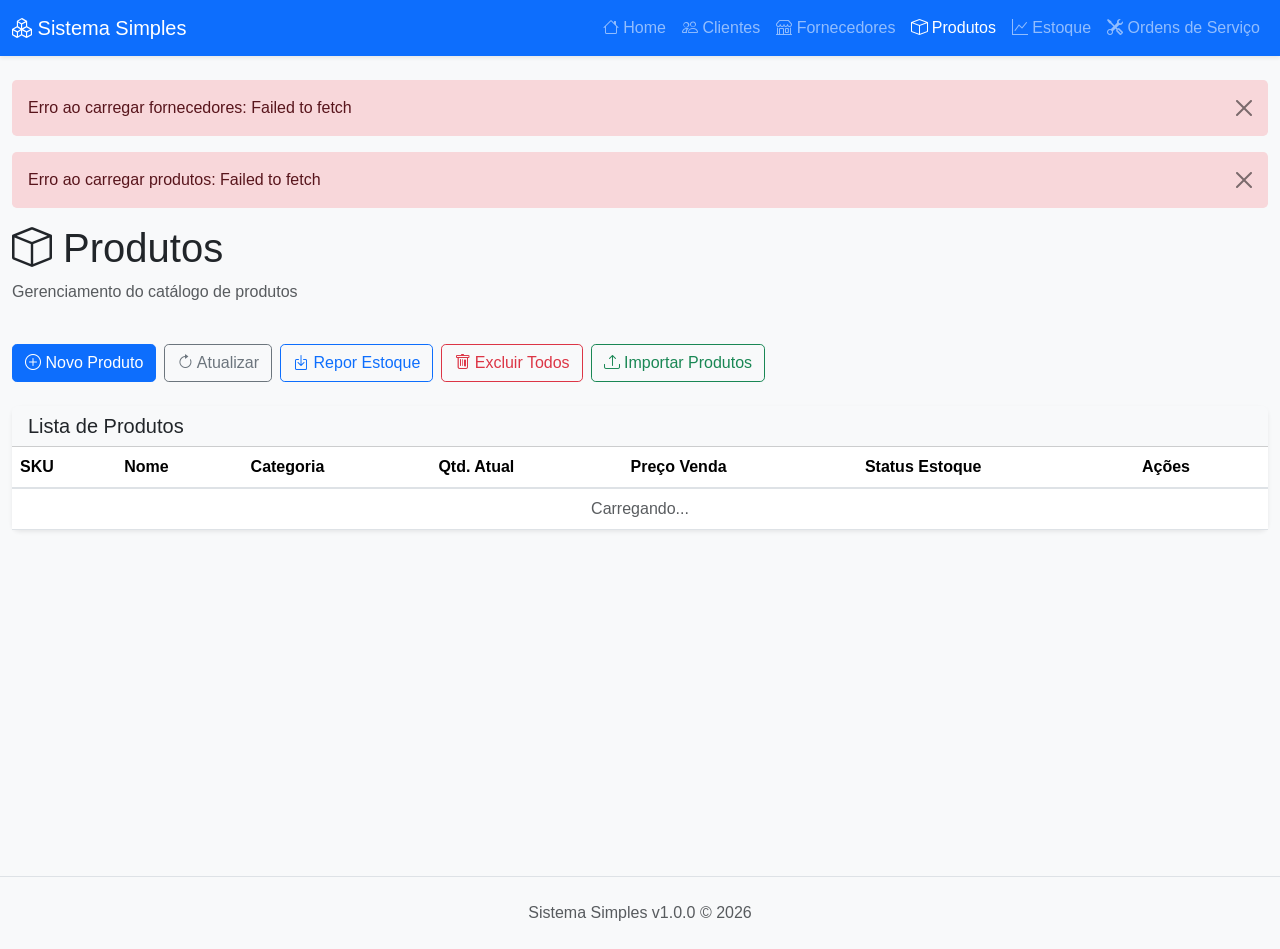
<file: frontend/produtos.html>
<!-- Página de Produtos -->
<!DOCTYPE html>
<html lang="pt-BR">
<head>
    <meta charset="UTF-8">
    <meta name="viewport" content="width=device-width, initial-scale=1.0">
    <title>Produtos - Sistema Simples</title>
    <link href="https://cdn.jsdelivr.net/npm/bootstrap@5.3.0/dist/css/bootstrap.min.css" rel="stylesheet">
    <link rel="stylesheet" href="https://cdn.jsdelivr.net/npm/bootstrap-icons@1.11.0/font/bootstrap-icons.css">
    <link rel="stylesheet" href="css/style.css">
</head>
<body>
    <!-- Navigation -->
    <nav class="navbar navbar-expand-lg navbar-dark bg-primary sticky-top">
        <div class="container-fluid">
            <a class="navbar-brand" href="index.html">
                <i class="bi bi-boxes"></i> Sistema Simples
            </a>
            <button class="navbar-toggler" type="button" data-bs-toggle="collapse" data-bs-target="#navbarNav">
                <span class="navbar-toggler-icon"></span>
            </button>
            <div class="collapse navbar-collapse" id="navbarNav">
                <ul class="navbar-nav ms-auto">
                    <li class="nav-item"><a class="nav-link" href="index.html"><i class="bi bi-house"></i> Home</a></li>
                    <li class="nav-item"><a class="nav-link" href="clientes.html"><i class="bi bi-people"></i> Clientes</a></li>
                    <li class="nav-item"><a class="nav-link" href="fornecedores.html"><i class="bi bi-shop"></i> Fornecedores</a></li>
                    <li class="nav-item"><a class="nav-link active" href="produtos.html"><i class="bi bi-box"></i> Produtos</a></li>
                    <li class="nav-item"><a class="nav-link" href="estoque.html"><i class="bi bi-graph-up"></i> Estoque</a></li>
                    <li class="nav-item"><a class="nav-link" href="ordens-servico.html"><i class="bi bi-tools"></i> Ordens de Serviço</a></li>
                </ul>
            </div>
        </div>
    </nav>

    <main class="container-fluid py-4">
        <div class="row mb-4">
            <div class="col-12">
                <h1 class="display-6"><i class="bi bi-box"></i> Produtos</h1>
                <p class="text-muted">Gerenciamento do catálogo de produtos</p>
            </div>
        </div>

        <div class="row mb-4">
            <div class="col-12 d-flex flex-wrap gap-2">
                <button class="btn btn-primary" data-bs-toggle="modal" data-bs-target="#modalNovoProduto">
                    <i class="bi bi-plus-circle"></i> Novo Produto
                </button>
                <button class="btn btn-outline-secondary" onclick="carregarProdutos()">
                    <i class="bi bi-arrow-clockwise"></i> Atualizar
                </button>
                <button class="btn btn-outline-primary" onclick="abrirReposicaoEstoqueTodos()">
                    <i class="bi bi-box-arrow-in-down"></i> Repor Estoque
                </button>
                <button class="btn btn-outline-danger" onclick="excluirTodosProdutos()">
                    <i class="bi bi-trash"></i> Excluir Todos
                </button>
                <button class="btn btn-outline-success" onclick="abrirImportacaoProdutos()">
                    <i class="bi bi-upload"></i> Importar Produtos
                </button>
            </div>
        </div>

        <div class="row">
            <div class="col-12">
                <div class="card">
                    <div class="card-header bg-light">
                        <h5 class="mb-0">Lista de Produtos</h5>
                    </div>
                    <div class="table-responsive">
                        <table class="table table-hover mb-0">
                            <thead>
                                <tr>
                                    <th>SKU</th>
                                    <th>Nome</th>
                                    <th>Categoria</th>
                                    <th>Qtd. Atual</th>
                                    <th>Preço Venda</th>
                                    <th>Status Estoque</th>
                                    <th>Ações</th>
                                </tr>
                            </thead>
                            <tbody id="tabelaProdutos">
                                <tr><td colspan="7" class="text-center text-muted">Carregando...</td></tr>
                            </tbody>
                        </table>
                    </div>
                </div>
            </div>
        </div>
    </main>

    <!-- Modal Importar Produtos -->
    <div class="modal fade" id="modalImportarProdutos" tabindex="-1">
        <div class="modal-dialog modal-lg">
            <div class="modal-content">
                <div class="modal-header">
                    <h5 class="modal-title">Importar Produtos</h5>
                    <button type="button" class="btn-close" data-bs-dismiss="modal"></button>
                </div>
                <div class="modal-body">
                    <div class="mb-3">
                        <label class="form-label">Arquivo de backup</label>
                        <input type="file" class="form-control" id="produtoImportFile" accept=".csv,.json,.xlsx">
                    </div>
                    <div class="mb-3">
                        <p class="text-muted">
                            Use o backup XLSX ou CSV/JSON com as colunas principais do seu relatório: Nome/Descrição e Preço. Apenas estes campos são obrigatórios.
                        </p>
                        <a href="/api/v1/produtos/template?format=csv" target="_blank" class="btn btn-sm btn-outline-secondary me-2">
                            <i class="bi bi-file-earmark-arrow-down"></i> Baixar template CSV
                        </a>
                        <a href="/api/v1/produtos/template?format=json" target="_blank" class="btn btn-sm btn-outline-secondary">
                            <i class="bi bi-file-earmark-arrow-down"></i> Baixar template JSON
                        </a>
                    </div>
                    <div id="importStatus" class="small text-muted"></div>
                </div>
                <div class="modal-footer">
                    <button type="button" class="btn btn-secondary" data-bs-dismiss="modal">Cancelar</button>
                    <button type="button" class="btn btn-success" onclick="importarProdutos()">Importar</button>
                </div>
            </div>
        </div>
    </div>

    <!-- Modal Repor Estoque em Massa -->
    <div class="modal fade" id="modalReposicaoEstoqueTodos" tabindex="-1">
        <div class="modal-dialog modal-dialog-centered">
            <div class="modal-content">
                <div class="modal-header">
                    <h5 class="modal-title">Repor Estoque em Massa</h5>
                    <button type="button" class="btn-close" data-bs-dismiss="modal"></button>
                </div>
                <div class="modal-body">
                    <p>Defina a quantidade total para todos os produtos ativos, usado para testes.</p>
                    <div class="mb-3">
                        <label for="repor_quantidade" class="form-label">Quantidade por produto</label>
                        <input type="number" class="form-control" id="repor_quantidade" min="0" value="10">
                    </div>
                </div>
                <div class="modal-footer">
                    <button type="button" class="btn btn-secondary" data-bs-dismiss="modal">Cancelar</button>
                    <button type="button" class="btn btn-primary" onclick="reporEstoqueTodos()">Aplicar</button>
                </div>
            </div>
        </div>
    </div>

    <!-- Modal Novo/Editar Produto -->
    <div class="modal fade" id="modalNovoProduto" tabindex="-1">
        <div class="modal-dialog modal-lg">
            <div class="modal-content">
                <div class="modal-header">
                    <h5 class="modal-title">Novo Produto</h5>
                    <button type="button" class="btn-close" data-bs-dismiss="modal"></button>
                </div>
                <div class="modal-body">
                    <form id="formProduto">
                        <div class="row">
                            <div class="col-md-6 mb-3">
                                <label for="nome" class="form-label">Nome *</label>
                                <input type="text" class="form-control" id="nome" required>
                            </div>
                            <div class="col-md-6 mb-3">
                                <label for="sku" class="form-label">SKU</label>
                                <input type="text" class="form-control" id="sku">
                            </div>
                        </div>
                        <div class="mb-3">
                            <label for="descricao" class="form-label">Descrição</label>
                            <textarea class="form-control" id="descricao" rows="3"></textarea>
                        </div>
                        <div class="row">
                            <div class="col-md-6 mb-3">
                                <label for="categoria" class="form-label">Categoria</label>
                                <input type="text" class="form-control" id="categoria">
                            </div>
                            <div class="col-md-3 mb-3">
                                <label for="quantidade_atual" class="form-label">Qtd. em Estoque</label>
                                <input type="number" class="form-control" id="quantidade_atual" value="0" min="0">
                            </div>
                            <div class="col-md-3 mb-3">
                                <label for="fornecedor_id" class="form-label">Fornecedor</label>
                                <select class="form-select" id="fornecedor_id">
                                    <option value="">Selecione...</option>
                                </select>
                            </div>
                        </div>
                        <div class="row">
                            <div class="col-md-4 mb-3">
                                <label for="quantidade_minima" class="form-label">Qtd. Mínima</label>
                                <input type="number" class="form-control" id="quantidade_minima" value="0">
                            </div>
                            <div class="col-md-4 mb-3">
                                <label for="preco_custo" class="form-label">Preço Custo</label>
                                <input type="number" class="form-control" id="preco_custo" step="0.01">
                            </div>
                            <div class="col-md-4 mb-3">
                                <label for="preco_venda" class="form-label">Preço Venda *</label>
                                <input type="number" class="form-control" id="preco_venda" step="0.01" required>
                            </div>
                        </div>
                    </form>
                </div>
                <div class="modal-footer">
                    <button type="button" class="btn btn-secondary" data-bs-dismiss="modal">Cancelar</button>
                    <button type="button" class="btn btn-primary" id="btnSalvarProduto">Salvar Produto</button>
                </div>
            </div>
        </div>
    </div>

    <footer class="bg-light text-center py-4 mt-5 border-top">
        <p class="text-muted mb-0">Sistema Simples v1.0.0 © 2026</p>
    </footer>

    <script src="https://cdn.jsdelivr.net/npm/bootstrap@5.3.0/dist/js/bootstrap.bundle.min.js"></script>
    <script src="js/api.js"></script>
    <script>
        let produtoEmEdicao = null;
        let modalProduto;
        let modalImportacaoProduto;

        document.addEventListener('DOMContentLoaded', function() {
            modalProduto = new bootstrap.Modal(document.getElementById('modalNovoProduto'));
            modalImportacaoProduto = new bootstrap.Modal(document.getElementById('modalImportarProdutos'));
            carregarProdutos();
            carregarFornecedores();
            document.getElementById('btnSalvarProduto').addEventListener('click', salvarProduto);
            document.getElementById('modalNovoProduto').addEventListener('hidden.bs.modal', limparFormulario);
        });

        async function carregarProdutos() {
            try {
                const produtos = await apiGet('/produtos?limit=1000&ativo=true');
                const tabela = document.getElementById('tabelaProdutos');
                
                if (produtos.length === 0) {
                    tabela.innerHTML = '<tr><td colspan="7" class="text-center text-muted">Nenhum produto cadastrado</td></tr>';
                    return;
                }

                tabela.innerHTML = produtos.map(p => {
                    const statusEstoque = p.quantidade_atual <= p.quantidade_minima ? 
                        '<span class="badge bg-danger">Baixo</span>' : 
                        '<span class="badge bg-success">OK</span>';
                    const precoVenda = p.preco_venda != null ? `R$ ${Number(p.preco_venda).toFixed(2)}` : '-';
                    
                    return `
                        <tr>
                            <td>${p.sku || '-'}</td>
                            <td>${p.nome}</td>
                            <td>${p.categoria || '-'}</td>
                            <td>${p.quantidade_atual}</td>
                            <td>${precoVenda}</td>
                            <td>${statusEstoque}</td>
                            <td>
                                <button class="btn btn-sm btn-info" onclick="editarProduto(${p.id})">
                                    <i class="bi bi-pencil"></i>
                                </button>
                                <button class="btn btn-sm btn-danger" onclick="deletarProduto(${p.id})">
                                    <i class="bi bi-trash"></i>
                                </button>
                            </td>
                        </tr>
                    `;
                }).join('');
            } catch (error) {
                mostrarAlerta('Erro ao carregar produtos: ' + error.message, 'danger');
            }
        }

        async function carregarFornecedores() {
            try {
                const fornecedores = await apiGet('/fornecedores?limit=1000');
                const select = document.getElementById('fornecedor_id');
                select.innerHTML = '<option value="">Selecione...</option>';
                fornecedores.forEach(f => {
                    const option = document.createElement('option');
                    option.value = f.id;
                    option.textContent = f.nome;
                    select.appendChild(option);
                });
            } catch (error) {
                mostrarAlerta('Erro ao carregar fornecedores: ' + error.message, 'danger');
            }
        }

        async function editarProduto(id) {
            try {
                const produto = await apiGet(`/produtos/${id}`);
                document.getElementById('nome').value = produto.nome;
                document.getElementById('sku').value = produto.sku || '';
                document.getElementById('descricao').value = produto.descricao || '';
                document.getElementById('categoria').value = produto.categoria || '';
                document.getElementById('quantidade_atual').value = produto.quantidade_atual || 0;
                document.getElementById('quantidade_minima').value = produto.quantidade_minima || 0;
                document.getElementById('preco_custo').value = produto.preco_custo || '';
                document.getElementById('preco_venda').value = produto.preco_venda;
                document.getElementById('fornecedor_id').value = produto.fornecedor_id || '';
                
                produtoEmEdicao = id;
                modalProduto.show();
            } catch (error) {
                mostrarAlerta('Erro ao carregar produto: ' + error.message, 'danger');
            }
        }

        async function salvarProduto() {
            const precoVenda = parseFloat(document.getElementById('preco_venda').value);
            const dados = {
                nome: document.getElementById('nome').value.trim(),
                sku: document.getElementById('sku').value || null,
                descricao: document.getElementById('descricao').value || null,
                categoria: document.getElementById('categoria').value || null,
                quantidade_atual: parseInt(document.getElementById('quantidade_atual').value) || 0,
                quantidade_minima: parseInt(document.getElementById('quantidade_minima').value) || 0,
                preco_custo: parseFloat(document.getElementById('preco_custo').value) || null,
                preco_venda: precoVenda,
                fornecedor_id: parseInt(document.getElementById('fornecedor_id').value) || null,
            };

            if (!dados.nome) {
                mostrarAlerta('Nome do produto é obrigatório.', 'warning');
                return;
            }
            if (isNaN(dados.preco_venda) || dados.preco_venda <= 0) {
                mostrarAlerta('Informe um preço de venda válido.', 'warning');
                return;
            }

            try {
                if (produtoEmEdicao) {
                    await apiPut(`/produtos/${produtoEmEdicao}`, dados);
                    mostrarAlerta('Produto atualizado com sucesso!', 'success');
                } else {
                    await apiPost('/produtos', dados);
                    mostrarAlerta('Produto criado com sucesso!', 'success');
                }
                modalProduto.hide();
                carregarProdutos();
            } catch (error) {
                mostrarAlerta('Erro ao salvar produto: ' + error.message, 'danger');
            }
        }

                async function deletarProduto(id) {
            if (!confirm('Deseja desativar este produto?')) return;
            try {
                await apiDelete(`/produtos/${id}`);
                mostrarAlerta('Produto desativado com sucesso!', 'success');
                carregarProdutos();
            } catch (error) {
                mostrarAlerta('Erro ao desativar produto: ' + error.message, 'danger');
            }
        }

        function abrirImportacaoProdutos() {
            document.getElementById('produtoImportFile').value = '';
            document.getElementById('importStatus').textContent = '';
            modalImportacaoProduto.show();
        }

        async function importarProdutos() {
            const fileInput = document.getElementById('produtoImportFile');
            const arquivo = fileInput.files[0];
            if (!arquivo) {
                mostrarAlerta('Selecione um arquivo CSV, JSON ou XLSX para importar.', 'warning');
                return;
            }

            const formData = new FormData();
            formData.append('file', arquivo);
            const statusText = document.getElementById('importStatus');
            statusText.textContent = 'Importando produtos...';

            try {
                const response = await fetch('/api/v1/produtos/import', {
                    method: 'POST',
                    body: formData,
                });
                if (!response.ok) {
                    const errorText = await response.text();
                    throw new Error(errorText || 'Erro desconhecido ao importar produtos.');
                }
                const result = await response.json();
                statusText.textContent = `Importação concluída: ${result.imported} importados, ${result.updated} atualizados, ${result.skipped} ignorados.`;
                mostrarAlerta(`Importação concluída: ${result.imported} importados, ${result.updated} atualizados.`, 'success');
                carregarProdutos();
                modalImportacaoProduto.hide();
            } catch (error) {
                statusText.textContent = '';
                mostrarAlerta('Erro ao importar produtos: ' + error.message, 'danger');
            }
        }

        async function abrirReposicaoEstoqueTodos() {
            document.getElementById('repor_quantidade').value = 10;
            const modal = new bootstrap.Modal(document.getElementById('modalReposicaoEstoqueTodos'));
            modal.show();
        }

        async function reporEstoqueTodos() {
            const quantidade = parseInt(document.getElementById('repor_quantidade').value, 10);
            if (isNaN(quantidade) || quantidade < 0) {
                mostrarAlerta('Informe uma quantidade válida para repor o estoque.', 'warning');
                return;
            }
            try {
                const result = await apiPost('/produtos/repor-tudo', { quantidade });
                mostrarAlerta(`Estoque reposto: ${result.updated} produtos atualizados para ${quantidade}.`, 'success');
                carregarProdutos();
                const modalEl = document.getElementById('modalReposicaoEstoqueTodos');
                const modal = bootstrap.Modal.getInstance(modalEl);
                if (modal) modal.hide();
            } catch (error) {
                mostrarAlerta('Erro ao repor estoque: ' + error.message, 'danger');
            }
        }

        async function excluirTodosProdutos() {
            if (!confirm('Tem certeza? Isso excluirá todos os produtos do sistema e limpará o estoque de teste.')) {
                return;
            }
            try {
                const result = await apiPost('/produtos/excluir-tudo', {});
                mostrarAlerta(`Todos os produtos foram excluídos: ${result.deleted} registros marcados como inativos.`, 'success');
                carregarProdutos();
            } catch (error) {
                mostrarAlerta('Erro ao excluir todos os produtos: ' + error.message, 'danger');
            }
        }

        function limparFormulario() {
            document.getElementById('formProduto').reset();
            produtoEmEdicao = null;
            document.querySelector('#modalNovoProduto .modal-title').textContent = 'Novo Produto';
        }
    </script>
</body>
</html>
</file>
<file: frontend/css/style.css>
/* Estilos Personalizados */

:root {
    --primary-color: #0d6efd;
    --success-color: #198754;
    --danger-color: #dc3545;
    --warning-color: #ffc107;
    --info-color: #0dcaf0;
}

body {
    font-family: 'Segoe UI', Tahoma, Geneva, Verdana, sans-serif;
    background-color: #f8f9fa;
}

/* Cards */
.card {
    border: none;
    box-shadow: 0 0.125rem 0.25rem rgba(0, 0, 0, 0.075);
    border-radius: 0.5rem;
}

.card.border-left-primary {
    border-left: 4px solid var(--primary-color);
}

.card.border-left-success {
    border-left: 4px solid var(--success-color);
}

.card.border-left-warning {
    border-left: 4px solid var(--warning-color);
}

.card.border-left-danger {
    border-left: 4px solid var(--danger-color);
}

.card.border-left-info {
    border-left: 4px solid var(--info-color);
}

/* Tables */
.table {
    background-color: white;
}

.table thead th {
    border-bottom: 2px solid #dee2e6;
    font-weight: 600;
}

.table tbody tr:hover {
    background-color: #f8f9fa;
}

/* Buttons */
.btn {
    border-radius: 0.3rem;
    font-weight: 500;
}

.btn-sm {
    padding: 0.35rem 0.6rem;
    font-size: 0.85rem;
}

/* Navbar */
.navbar {
    box-shadow: 0 0.125rem 0.25rem rgba(0, 0, 0, 0.075);
}

/* Badges */
.badge {
    padding: 0.5rem 0.75rem;
    border-radius: 0.25rem;
}

/* Forms */
.form-control, .form-select {
    border-radius: 0.3rem;
    border: 1px solid #dee2e6;
}

.form-control:focus, .form-select:focus {
    border-color: var(--primary-color);
    box-shadow: 0 0 0 0.2rem rgba(13, 110, 253, 0.25);
}

/* Containers */
main {
    min-height: calc(100vh - 56px - 72px);
}

/* Alerts */
.alert {
    border: none;
    border-radius: 0.3rem;
}

/* Modal */
.modal-content {
    border: none;
    border-radius: 0.5rem;
    box-shadow: 0 0.5rem 1rem rgba(0, 0, 0, 0.15);
}

/* Tabelas responsivas */
@media (max-width: 576px) {
    .table {
        font-size: 0.9rem;
    }

    .btn {
        padding: 0.4rem 0.8rem;
        font-size: 0.9rem;
    }
}

/* Spinner Loading */
.spinner {
    display: inline-block;
}

/* Placeholder colors */
.placeholder-wave .placeholder {
    animation: placeholder-wave 2s linear infinite;
}

@keyframes placeholder-wave {
    100% {
        mask-position: -200% 0;
    }
}

/* Status badges */
.badge-aberta {
    background-color: #0d6efd;
}

.badge-em-andamento {
    background-color: #ffc107;
    color: #000;
}

.badge-fechada {
    background-color: #198754;
}

.badge-cancelada {
    background-color: #dc3545;
}

/* Sticky actions */
.sticky-actions {
    position: sticky;
    bottom: 0;
    background: white;
    padding: 1rem;
    border-top: 1px solid #dee2e6;
    box-shadow: 0 -0.125rem 0.25rem rgba(0, 0, 0, 0.075);
}

/* Animations */
.fade-in {
    animation: fadeIn 0.3s ease-in;
}

@keyframes fadeIn {
    from {
        opacity: 0;
    }
    to {
        opacity: 1;
    }
}

.slide-up {
    animation: slideUp 0.3s ease-out;
}

@keyframes slideUp {
    from {
        transform: translateY(20px);
        opacity: 0;
    }
    to {
        transform: translateY(0);
        opacity: 1;
    }
}
</file>
